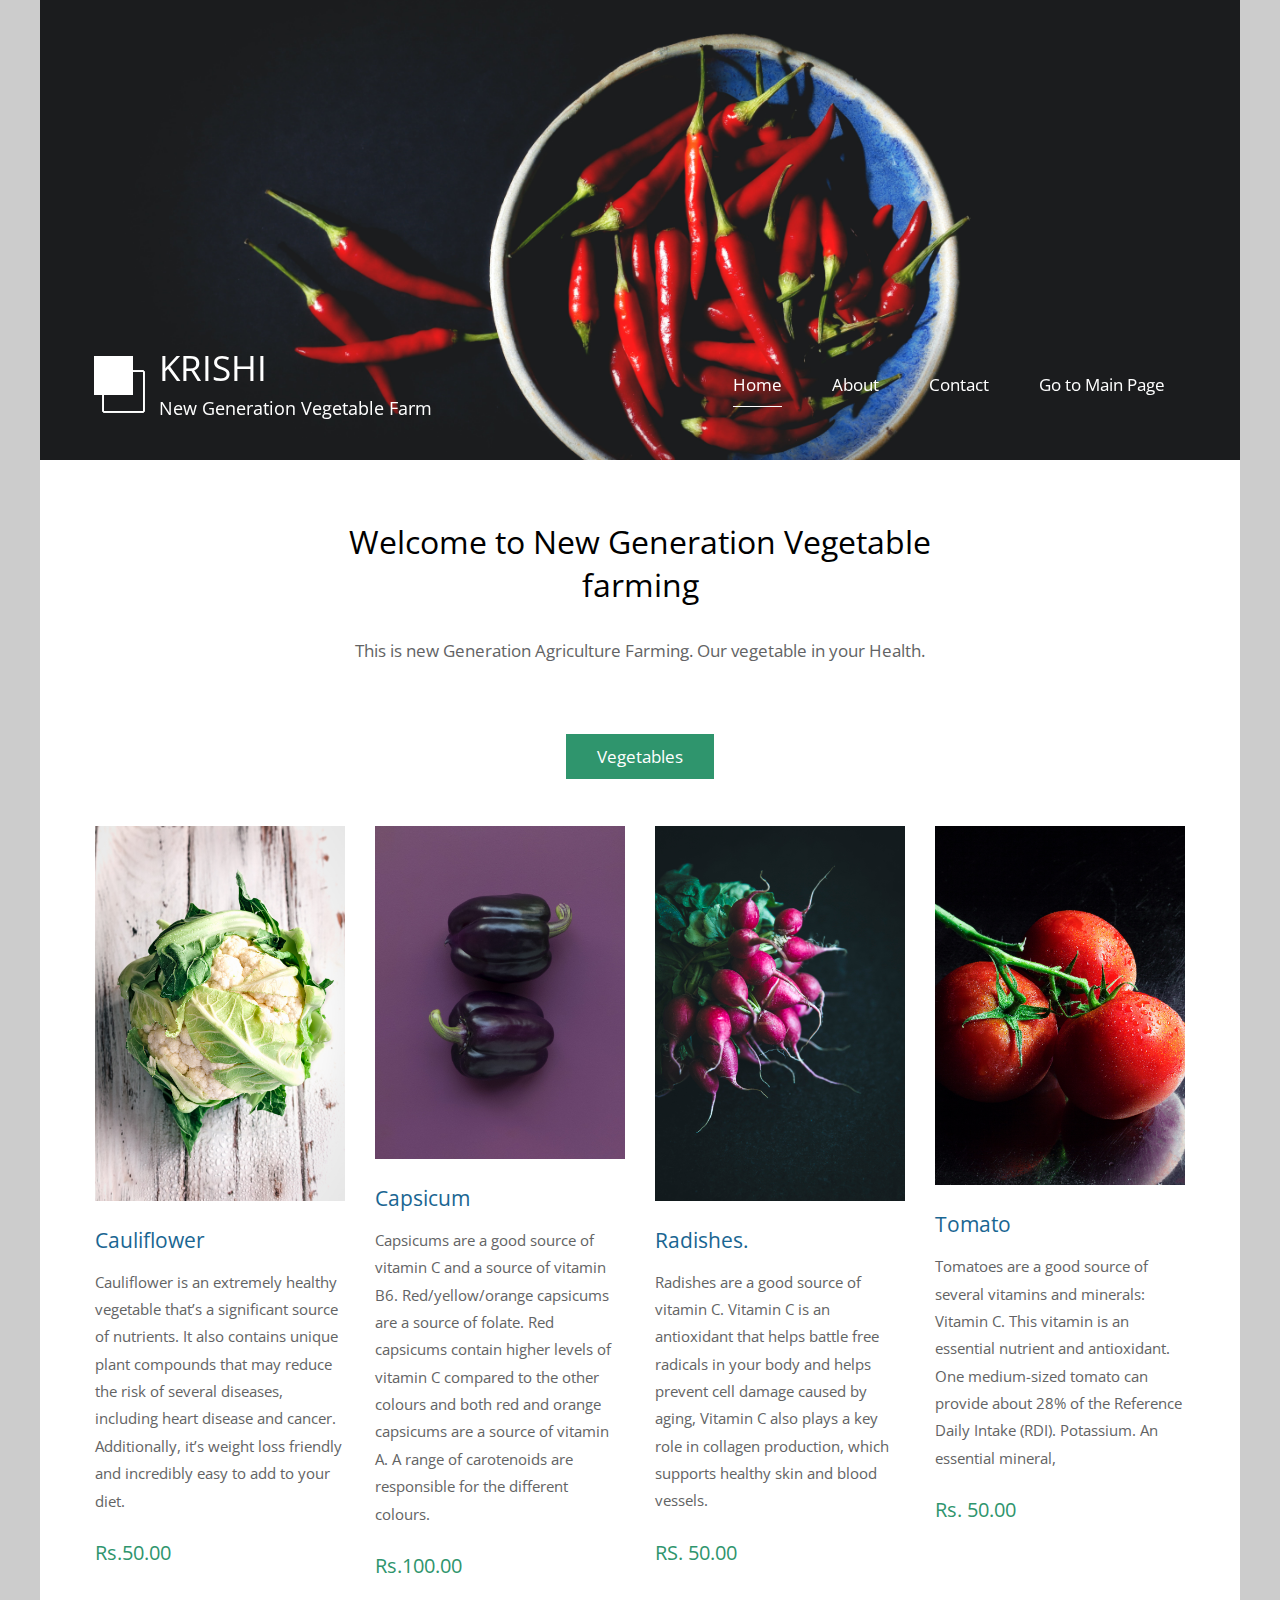
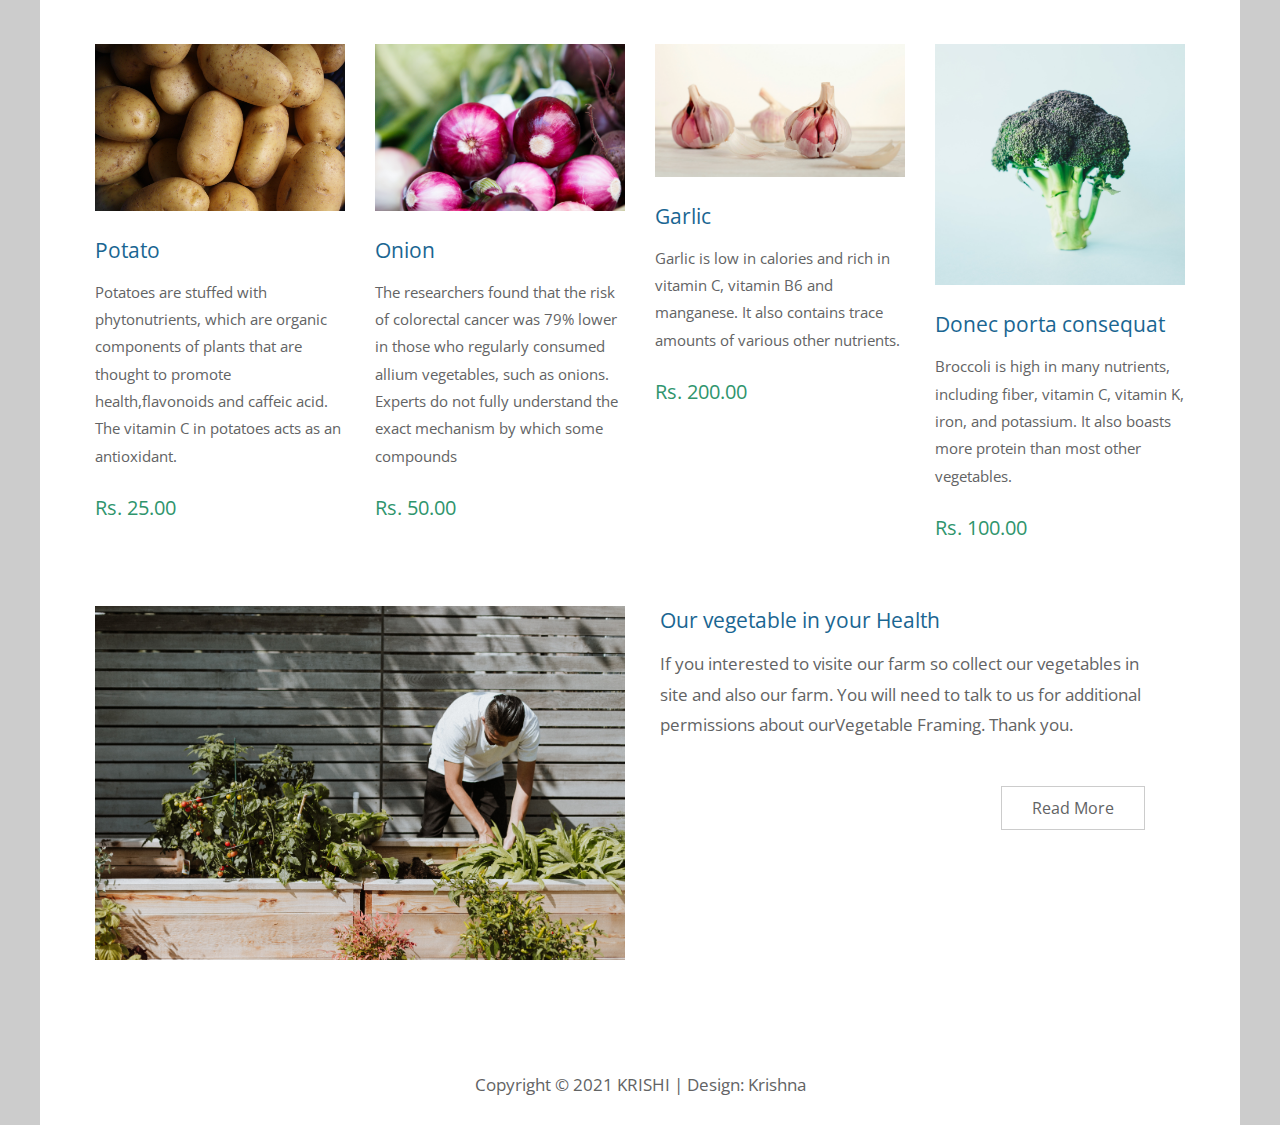
<file: allfolders/krishna_project/index.html>
<!DOCTYPE html>
<html>

<head>
	<meta charset="UTF-8" />
    <meta name="viewport" content="width=device-width, initial-scale=1.0" />
    <meta http-equiv="X-UA-Compatible" content="ie=edge" />
    <title>Simple House Template</title>
    <link href="https://fonts.googleapis.com/css?family=Open+Sans:400" rel="stylesheet" />    
	<link href="css/templatemo-style.css" rel="stylesheet" />
</head>
<!--

Simple House


-->
<body> 

	<div class="container">
	<!-- Top box -->
		<!-- Logo & Site Name -->
		<div class="placeholder">
			<div class="parallax-window" data-parallax="scroll" data-image-src="img/simple-house-01.jpg">
				<div class="tm-header">
					<div class="row tm-header-inner">
						<div class="col-md-6 col-12">
							<img src="img/simple-house-logo.png" alt="Logo" class="tm-site-logo" /> 
							<div class="tm-site-text-box">
								<h1 class="tm-site-title">KRISHI</h1>
								<h6 class="tm-site-description">New Generation Vegetable Farm</h6>	
							</div>
						</div>
						<nav class="col-md-6 col-12 tm-nav">
							<ul class="tm-nav-ul">
								<li class="tm-nav-li"><a href="index.html" class="tm-nav-link active">Home</a></li>
								<li class="tm-nav-li"><a href="about.html" class="tm-nav-link">About</a></li>
								<li class="tm-nav-li"><a href="contact.html" class="tm-nav-link">Contact</a></li>
								<li class="tm-nav-li"><a href="contact.html" class="tm-nav-link">Go to Main Page</a></li>
							</ul>
						</nav>	
					</div>
				</div>
			</div>
		</div>

		<main>
			<header class="row tm-welcome-section">
				<h2 class="col-12 text-center tm-section-title">Welcome to New Generation Vegetable farming</h2>
				<p class="col-12 text-center">This is new Generation Agriculture Farming. Our vegetable in your Health.</p>
			</header>
			
			<div class="tm-paging-links">
				<nav>
					<ul>
						<li class="tm-paging-item"><a href="#" class="tm-paging-link active"> Vegetables</a></li>

					</ul>
				</nav>
			</div>

			<!-- Gallery -->
			<div class="row tm-gallery">
				<!-- gallery page 1 -->
				<div id="tm-gallery-page-pizza" class="tm-gallery-page">
					<article class="col-lg-3 col-md-4 col-sm-6 col-12 tm-gallery-item">
						<figure>
							<img src="img/gallery/01.jpg" alt="Image" class="img-fluid tm-gallery-img" />
							<figcaption>
								<h4 class="tm-gallery-title">Cauliflower</h4>
								<p class="tm-gallery-description">Cauliflower is an extremely healthy vegetable that’s a significant source of nutrients.

									It also contains unique plant compounds that may reduce the risk of several diseases, including heart disease and cancer.
									
									Additionally, it’s weight loss friendly and incredibly easy to add to your diet.</p>
								<p class="tm-gallery-price">Rs.50.00</p>
							</figcaption>
						</figure>
					</article>
					<article class="col-lg-3 col-md-4 col-sm-6 col-12 tm-gallery-item">
						<figure>
							<img src="img/gallery/02.jpg" alt="Image" class="img-fluid tm-gallery-img" />
							<figcaption>
								<h4 class="tm-gallery-title">Capsicum</h4>
								<p class="tm-gallery-description">Capsicums are a good source of vitamin C and a source of vitamin B6. Red/yellow/orange capsicums are a source of folate. Red capsicums contain higher levels of vitamin C compared to the other colours and both red and orange capsicums are a source of vitamin A. A range of carotenoids are responsible for the different colours.</p>
								<p class="tm-gallery-price">Rs.100.00</p>
							</figcaption>
						</figure>
					</article>
					<article class="col-lg-3 col-md-4 col-sm-6 col-12 tm-gallery-item">
						<figure>
							<img src="img/gallery/03.jpg" alt="Image" class="img-fluid tm-gallery-img" />
							<figcaption>
								<h4 class="tm-gallery-title">Radishes.</h4>
								<p class="tm-gallery-description">Radishes are a good source of vitamin C. Vitamin C is an antioxidant that helps battle free radicals in your body and helps prevent cell damage caused by aging, Vitamin C also plays a key role in collagen production, which supports healthy skin and blood vessels.</p>
								<p class="tm-gallery-price">RS. 50.00</p>
							</figcaption>
						</figure>
					</article>
					<article class="col-lg-3 col-md-4 col-sm-6 col-12 tm-gallery-item">
						<figure>
							<img src="img/gallery/04.jpg" alt="Image" class="img-fluid tm-gallery-img" />
							<figcaption>
								<h4 class="tm-gallery-title">Tomato</h4>
								<p class="tm-gallery-description">Tomatoes are a good source of several vitamins and minerals:

									Vitamin C. This vitamin is an essential nutrient and antioxidant. One medium-sized tomato can provide about 28% of the Reference Daily Intake (RDI).
									Potassium. An essential mineral, </p>
								<p class="tm-gallery-price">Rs. 50.00</p>
							</figcaption>
						</figure>
					</article>
					<article class="col-lg-3 col-md-4 col-sm-6 col-12 tm-gallery-item">
						<figure>
							<img src="img/gallery/05.jpg" alt="Image" class="img-fluid tm-gallery-img" />
							<figcaption>
								<h4 class="tm-gallery-title">Potato</h4>
								<p class="tm-gallery-description">Potatoes are stuffed with phytonutrients, which are organic components of plants that are thought to promote health,flavonoids and caffeic acid. 

									The vitamin C in potatoes acts as an antioxidant. </p>
								<p class="tm-gallery-price">Rs. 25.00</p>
							</figcaption>
						</figure>
					</article>
					<article class="col-lg-3 col-md-4 col-sm-6 col-12 tm-gallery-item">
						<figure>
							<img src="img/gallery/06.jpg" alt="Image" class="img-fluid tm-gallery-img" />
							<figcaption>
								<h4 class="tm-gallery-title">Onion</h4>
								<p class="tm-gallery-description">The researchers found that the risk of colorectal cancer was 79% lower in those who regularly consumed allium vegetables, such as onions.

									Experts do not fully understand the exact mechanism by which some compounds</p>
								<p class="tm-gallery-price">Rs. 50.00</p>
							</figcaption>
						</figure>
					</article>
					<article class="col-lg-3 col-md-4 col-sm-6 col-12 tm-gallery-item">
						<figure>
							<img src="img/gallery/07.jpg" alt="Image" class="img-fluid tm-gallery-img" />
							<figcaption>
								<h4 class="tm-gallery-title">Garlic</h4>
								<p class="tm-gallery-description">Garlic is low in calories and rich in vitamin C, vitamin B6 and manganese. It also contains trace amounts of various other nutrients.</p>
								<p class="tm-gallery-price">Rs. 200.00</p>
							</figcaption>
						</figure>
					</article>
					<article class="col-lg-3 col-md-4 col-sm-6 col-12 tm-gallery-item">
						<figure>
							<img src="img/gallery/08.jpg" alt="Image" class="img-fluid tm-gallery-img" />
							<figcaption>
								<h4 class="tm-gallery-title">Donec porta consequat</h4>
								<p class="tm-gallery-description">Broccoli is high in many nutrients, including fiber, vitamin C, vitamin K, iron, and potassium. It also boasts more protein than most other vegetables. </p>
								<p class="tm-gallery-price">Rs. 100.00</p>
							</figcaption>
						</figure>
					</article>
				</div> <!-- gallery page 1 -->
				
				
			<div class="tm-section tm-container-inner">
				<div class="row">
					<div class="col-md-6">
						<figure class="tm-description-figure">
							<img src="img/img-01.jpg" alt="Image" class="img-fluid" />
						</figure>
					</div>
					<div class="col-md-6">
						<div class="tm-description-box"> 
							<h4 class="tm-gallery-title">Our vegetable in your Health</h4>
							<p class="tm-mb-45">If you interested to visite our farm so collect our vegetables in  site and also our farm. You will need to talk to us for additional permissions about ourVegetable Framing. Thank you.</p>
							<a href="about.html" class="tm-btn tm-btn-default tm-right">Read More</a>
						</div>
					</div>
				</div>
			</div>
		</main>

		<footer class="tm-footer text-center">
			<p>Copyright &copy; 2021 KRISHI 
            
            | Design: <a rel="nofollow" href=>Krishna</a></p>
		</footer>
	</div>
	<script src="js/jquery.min.js"></script>
	<script src="js/parallax.min.js"></script>
	<script>
		$(document).ready(function(){
			// Handle click on paging links
			$('.tm-paging-link').click(function(e){
				e.preventDefault();
				
				var page = $(this).text().toLowerCase();
				$('.tm-gallery-page').addClass('hidden');
				$('#tm-gallery-page-' + page).removeClass('hidden');
				$('.tm-paging-link').removeClass('active');
				$(this).addClass("active");
			});
		});
	</script>
</body>
</html>
</file>
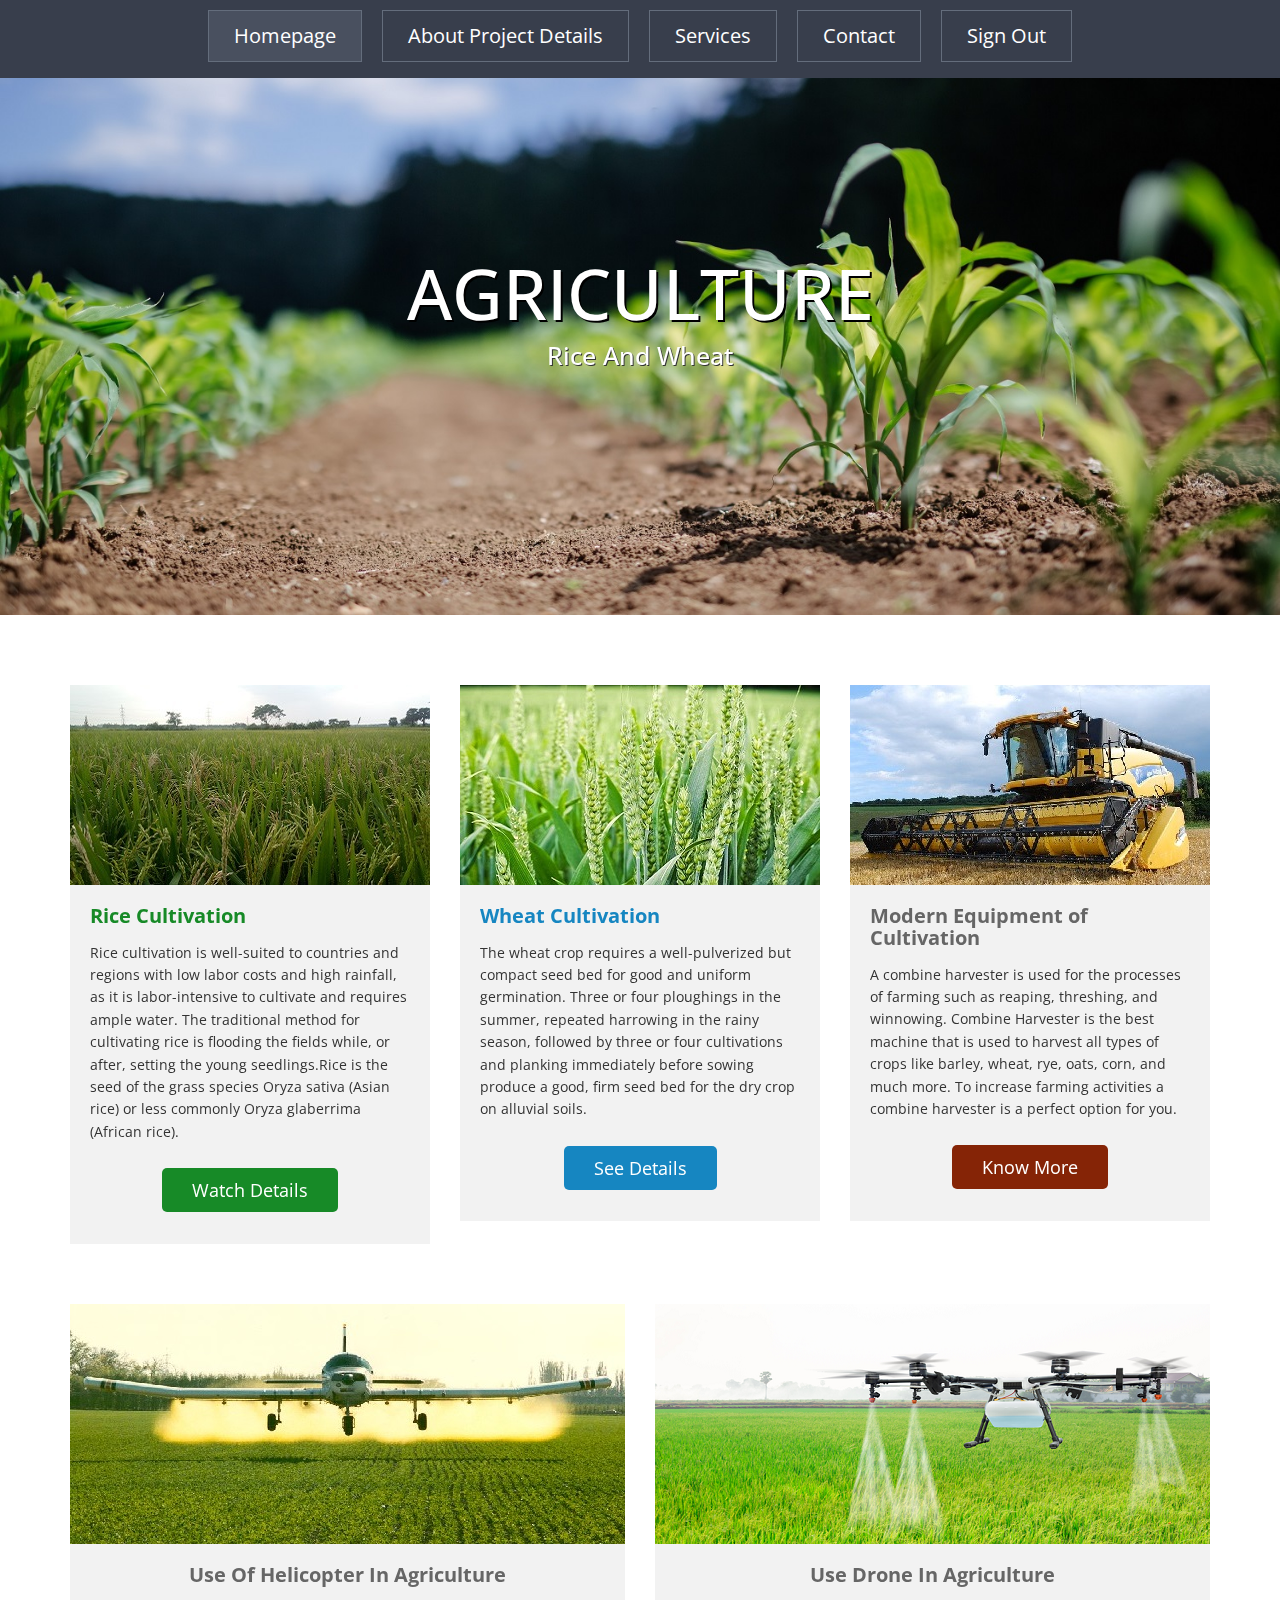
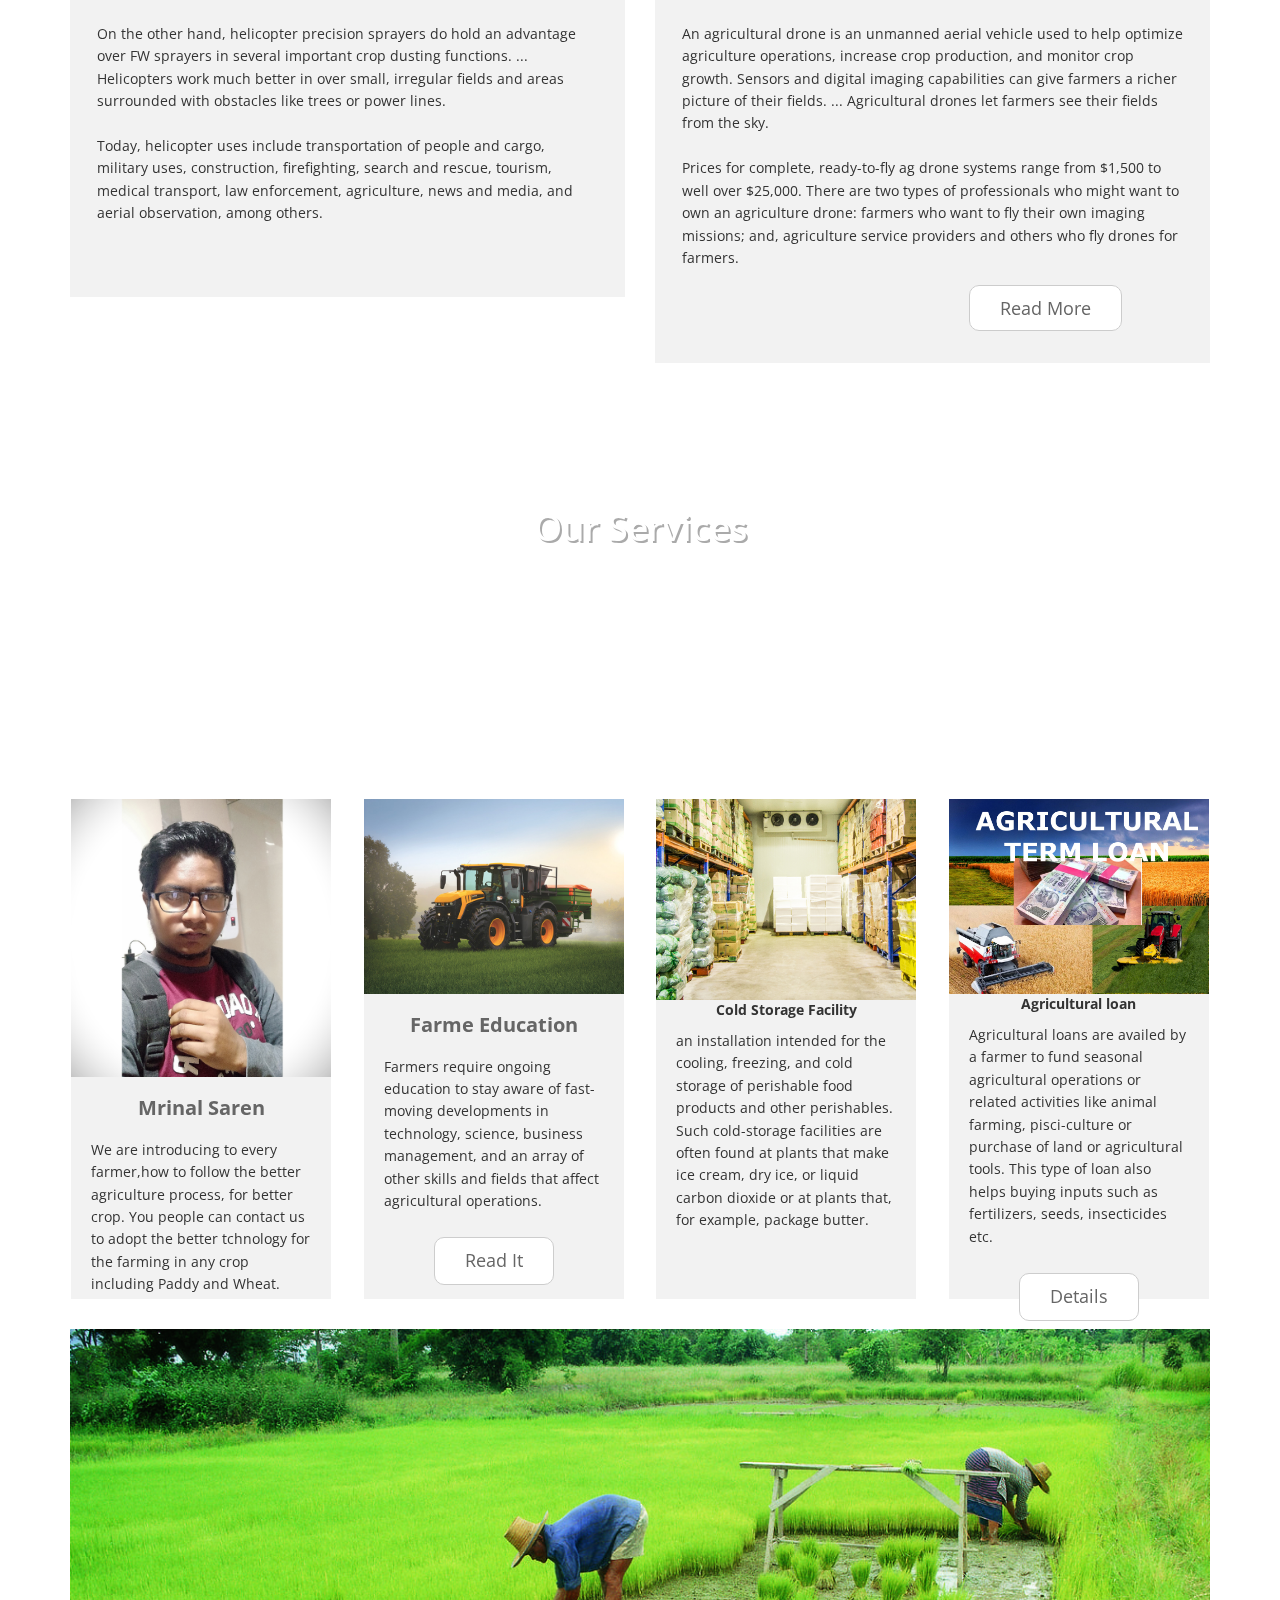
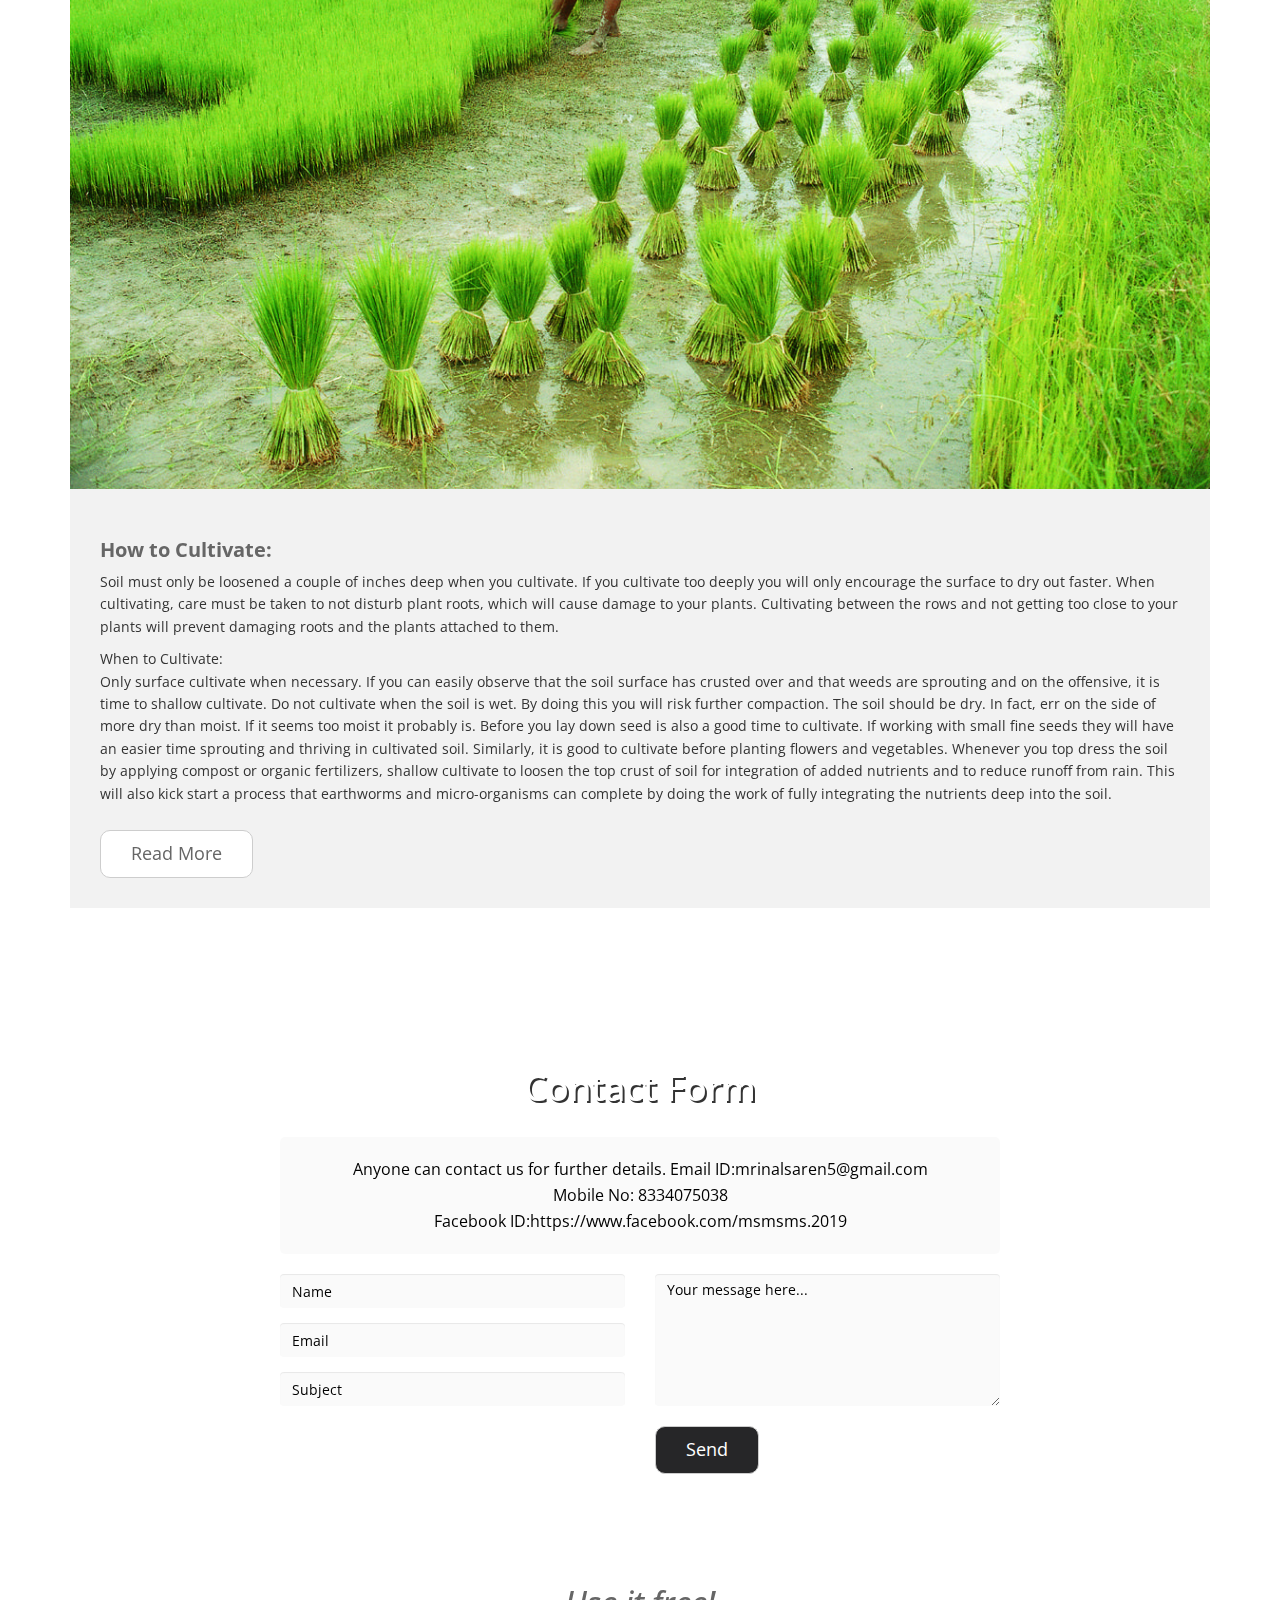
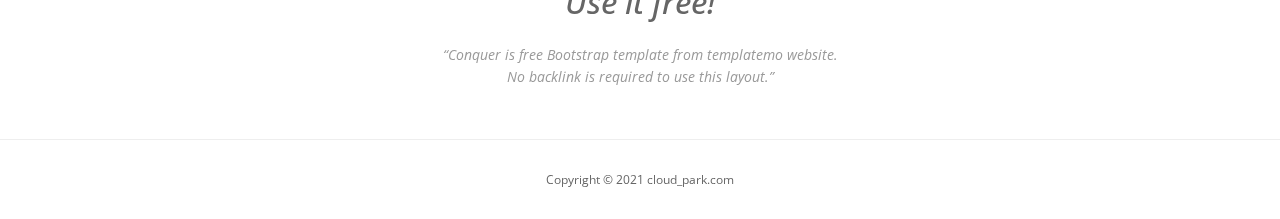
<file: allfolders/mrinal_project/index.html>
<!DOCTYPE html>
<html>
<head>
	<title>Conquer</title>
<!--
Conquer Template
http://www.templatemo.com/tm-476-conquer
-->
	<meta charset="utf-8">
	<meta name="viewport" content="width=device-width, initial-scale=1">
	<meta http-equiv="X-UA-Compatible" content="IE=edge">
	<link href='https://fonts.googleapis.com/css?family=Open+Sans:300,400,600,700' rel='stylesheet' type='text/css'>
	<link rel="stylesheet" href="css/bootstrap.min.css">
	<link rel="stylesheet" href="css/style.css">
</head>
<body>
	<nav class="navbar navbar-inverse navbar-fixed-top">
		<div class="container">
			<div class="navbar-header">
				<button type="button" class="navbar-toggle">
					<span class="icon-bar"></span>
					<span class="icon-bar"></span>
					<span class="icon-bar"></span>                        
				</button>
			</div>   
			<div class="single-page-nav sticky-wrapper" id="tmNavbar">
				<ul class="nav navbar-nav">
					<li><a href="#section1">Homepage</a></li>
					<li><a href="#section2">About Project Details</a></li>
					<li><a href="#section3">Services</a></li>
					<li><a href="#section4">Contact</a></li>
					<li><a href="signup.html" class="external" title="+templatemo page" target="_blank">Sign Out</a></li>
				</ul>
			</div>   
		</div>
	</nav>    

	<div id="section1">
		<header id="header-area" class="intro-section">
			<div class="container">
				<div class="row">
					<div class="col-sm-12 text-center">
						<div class="header-content">
							<h1>AGRICULTURE</h1>
							<h4>Rice And Wheat</h4>
						</div>
					</div>
				</div>
			</div>
		</header>
	</div>
	<div id="section2">
		<!-- Start Feature Area -->
		<section id="feature-area" class="about-section">
			<div class="container">
				<div class="row text-center inner">
					<div class="col-sm-4">
						<div class="feature-content">
							<img src="img/33.jpg" alt="Image">
							<h2 class="feature-content-title green-text">Rice Cultivation</h2>
							<p class="feature-content-description">Rice cultivation is well-suited to countries and regions with low labor costs and high rainfall, as it is labor-intensive to cultivate and requires ample water. The traditional method for cultivating rice is flooding the fields while, or after, setting the young seedlings.Rice is the seed of the grass species Oryza sativa (Asian rice) or less commonly Oryza glaberrima (African rice).
							</p>
							<a href="#" class="feature-content-link green-btn">Watch Details</a>
						</div>
					</div>
					<div class="col-sm-4">
						<div class="feature-content">
							<img src="img/40.jpg" alt="Image">
							<h2 class="feature-content-title blue-text">Wheat Cultivation</h2>
							<p class="feature-content-description">The wheat crop requires a well-pulverized but compact seed bed for good and uniform germination. Three or four ploughings in the summer, repeated harrowing in the rainy season, followed by three or four cultivations and planking immediately before sowing produce a good, firm seed bed for the dry crop on alluvial soils.</p>                    
							<a href="#" class="feature-content-link blue-btn">See Details</a>
						</div>
					</div>
					<div class="col-sm-4">
						<div class="feature-content">
							<img src="img/60.jpg" alt="Image">
							<h2 class="feature-content-title red-text">Modern Equipment of Cultivation</h2>
							<p class="feature-content-description">A combine harvester is used for the processes of farming such as reaping, threshing, and winnowing. Combine Harvester is the best machine that is used to harvest all types of crops like barley, wheat, rye, oats, corn, and much more. To increase farming activities a combine harvester is a perfect option for you.
							</p>
							<a href="#" class="feature-content-link red-btn">Know More</a>
						</div>
					</div>
				</div>
			</div>
		</section>
		<!-- End Feature Area -->

		<!-- Start Blog Area -->
		<section id="blog-area">
			<div class="container">
				<div class="row text-center inner">
					<div class="col-sm-6">
						<div class="blog-content">
							<img src="img/db.jpg" alt="Image">
							<h2>Use of helicopter in Agriculture</h2>
							<p>On the other hand, helicopter precision sprayers do hold an advantage over FW sprayers in several important crop dusting functions. ... Helicopters work much better in over small, irregular fields and areas surrounded with obstacles like trees or power lines.<br><br>
								Today, helicopter uses include transportation of people and cargo, military uses, construction, firefighting, search and rescue, tourism, medical transport, law enforcement, agriculture, news and media, and aerial observation, among others.</p>
								<br>

							</div>
						</div>
						<div class="col-sm-6">
							<div class="blog-content">
								<img src="img/dron.png" alt="Image">
								<h2>Use drone in agriculture</h2>
								<p>An agricultural drone is an unmanned aerial vehicle used to help optimize agriculture operations, increase crop production, and monitor crop growth. Sensors and digital imaging capabilities can give farmers a richer picture of their fields. ... Agricultural drones let farmers see their fields from the sky.<br><br>
								Prices for complete, ready-to-fly ag drone systems range from $1,500 to well over $25,000. There are two types of professionals who might want to own an agriculture drone: farmers who want to fly their own imaging missions; and, agriculture service providers and others who fly drones for farmers.</p>
									<span><a href="#">read more</a></span><br>
									<p id="blofr"></p>
								</div>
							</div>
						</div>
					</div>
				</section>
				<!-- End Blog Area -->
			</div>
			<div id="section3">
				<!-- Start Services Area -->
				<section id="services-area" class="services-section">
					<div class="container">
						<div class="row">
							<div class="col-sm-12 text-center inner our-service">
								<div class="service">
									<h1>Our Services</h1>
									<p>Our website facility is trying to provide some agricultural advance technology imformation.<br>
										If anybody wont our help service, you people can contact us take our service,<br>
										Thank you for your precious time to notice us.</p>
									</div>
								</div>
							</div>
						</div>
					</section>
					<!-- End Services Area -->

					<!-- Start Testimornial Area -->
					<section id="testimornial-area">
						<div class="container">
							<div class="row text-center">
								<div class="col-lg-3 col-md-3 col-sm-6 col-xs-6 col-xxs-12">
									<div class="testimonial-content">
										<img src="img/4-1.jpg" alt="Image">
										<h2>Mrinal Saren</h2>
										<p>We are introducing to every farmer,how to follow the better agriculture process, for better crop. You people can contact us to adopt the better tchnology for the farming in any crop including Paddy and Wheat.</p>
										<br>
									</div>
								</div>
								<div class="col-lg-3 col-md-3 col-sm-6 col-xs-6 col-xxs-12">
									<div class="testimonial-content">
										<img src="img/4-2.jpg" alt="Image">
										<h2>Farme Education</h2>
										<p>Farmers require ongoing education to stay aware of fast-moving developments in technology, science, business management, and an array of other skills and fields that affect agricultural operations.</p>
										<a href="#" class="content-link">read it</a>
										<br>
										<p id="redd"></p>
									</div>
								</div>
								<div class="col-lg-3 col-md-3 col-sm-6 col-xs-6 col-xxs-12">
									<div class="testimonial-content">
										<img src="img/4-3.jpg" alt="Image">
										<b>Cold Storage Facility</b><br>
										<p>an installation intended for the cooling, freezing, and cold storage of perishable food products and other perishables. Such cold-storage facilities are often found at plants that make ice cream, dry ice, or liquid carbon dioxide or at plants that, for example, package butter.</p>
										<br>
									</div>
								</div>
								<div class="col-lg-3 col-md-3 col-sm-6 col-xs-6 col-xxs-12">
									<div class="testimonial-content">
										<img src="img/4-4.jpg" alt="Image">
										<!-- <h2>Column Four</h2>-->
										<b>Agricultural loan</b><br>
										<p>Agricultural loans are availed by a farmer to fund seasonal agricultural operations or related activities like animal farming, pisci-culture or purchase of land or agricultural tools. This type of loan also helps buying inputs such as fertilizers, seeds, insecticides etc.</p>
										<a href="#" class="content-link">details</a>
										<br>
										<p id="dets"></p>
									</div>
								</div>
							</div>
							<div class="row">
								<div class="col-lg-12">
									<div class="tm-box">
										<img src="img/20.jpg" alt="Image" class="img-responsive">
										<div class="tm-box-description">
											<h2>How to Cultivate:</h2>
											<p class="tm-box-p">Soil must only be loosened a couple of inches deep when you cultivate. If you cultivate too deeply you will only encourage the surface to dry out faster.

When cultivating, care must be taken to not disturb plant roots, which will cause damage to your plants. Cultivating between the rows and not getting too close to your plants will prevent damaging roots and the plants attached to them.</p>
											<p class="tm-box-p">When to Cultivate:
												<br>
												Only surface cultivate when necessary. If you can easily observe that the soil surface has crusted over and that weeds are sprouting and on the offensive, it is time to shallow cultivate.

Do not cultivate when the soil is wet. By doing this you will risk further compaction. The soil should be dry.  In fact, err on the side of more dry than moist.  If it seems too moist it probably is.

Before you lay down seed is also a good time to cultivate. If working with small fine seeds they will have an easier time sprouting and thriving in cultivated soil.

Similarly, it is good to cultivate before planting flowers and vegetables.

Whenever you top dress the soil by applying compost or organic fertilizers, shallow cultivate to loosen the top crust of soil for integration of added nutrients and to reduce runoff from rain. This will also kick start a process that earthworms and micro-organisms can complete by doing the work of fully integrating the nutrients deep into the soil.</p>
											<a href="#" class="content-link">Read More</a>    
										</div>                        
									</div>                    
								</div>
							</div>
						</div>
					</section>
					<!-- End Testimornial Area -->
				</div>
				<div id="section4">
					<!-- Start Contact Area -->
					<section id="contact-area" class="contact-section">
						<div class="container">
							<div class="row">
								<div class="col-sm-12 text-center inner">
									<div class="contact-content">
										<h1>contact form</h1>
										<div class="row">                            
											<div class="col-sm-12">
												<p>Anyone can contact us for further details.
													Email ID:mrinalsaren5@gmail.com<br>
													Mobile No: 8334075038<br>
													Facebook ID:https://www.facebook.com/msmsms.2019</p>
												</div>                            
											</div>

										</div>
									</div>
								</div>
								<div class="row">
									<div class="col-lg-12">
										<form action="#" method="post" class="contact-form">
											<div class="col-sm-6 contact-form-left">
												<div class="form-group">
													<input name="name" type="text" class="form-control" id="name" placeholder="Name">
												  	<input type="email" name="email" class="form-control" id="mail" placeholder="Email">
													<input name="subject" type="text" class="form-control" id="subject" placeholder="Subject">
												</div>
											</div>
											<div class="col-sm-6 contact-form-right">
												<div class="form-group">
													<textarea name="message" rows="6" class="form-control" id="comment" placeholder="Your message here..."></textarea>
													<button type="submit" class="btn btn-default">Send</button>
												</div>
											</div>                        
										</form>    
									</div>                
								</div>
							</div>
						</section>
						<!-- End Contact Area -->
					</div>

					<!-- Start Footer Area -->
					<footer id="footer-area">
						<div class="container">
							<div class="row text-center">
								<div class="col-sm-12">
									<div class="footer-content">
										<h1>Use it free!</h1>
										<p>“Conquer is free Bootstrap template from templatemo website. 
											<br>No backlink is required to use this layout.”</p>
										</div>                
									</div>
								</div>
							</div>
							<hr>
							<div class="container">
								<div class="row">
									<div class="col-sm-12 text-center">             
										<p class="copy">Copyright © 2021 cloud_park.com</p>
									</div>
								</div>
							</div>
						</footer>
						<!-- End Footer Area -->

						<script src="js/jquery-1.11.2.min.js"></script>
						<script src="js/jquery.scrollUp.min.js"></script> <!-- https://github.com/markgoodyear/scrollup -->
						<script src="js/jquery.singlePageNav.min.js"></script> <!-- https://github.com/ChrisWojcik/single-page-nav -->
						<script src="js/parallax.js-1.3.1/parallax.js"></script> <!-- http://pixelcog.github.io/parallax.js/ -->
						<script>

    // HTML document is loaded. DOM is ready.
    $(function() {  

    // Parallax
        $('.intro-section').parallax({
        	imageSrc: 'img/bg-1.jpg',
        	speed: 0.2
        });
        $('.services-section').parallax({
        	imageSrc: 'img/bg-2.jpg',
        	speed: 0.2
    	});
        $('.contact-section').parallax({
        	imageSrc: 'img/bg-3.jpg',
        	speed: 0.2
        });    

        // jQuery Scroll Up / Back To Top Image
        $.scrollUp({
                scrollName: 'scrollUp',      // Element ID
		        scrollDistance: 300,         // Distance from top/bottom before showing element (px)
		        scrollFrom: 'top',           // 'top' or 'bottom'
		        scrollSpeed: 1000,            // Speed back to top (ms)
		        easingType: 'linear',        // Scroll to top easing (see http://easings.net/)
		        animation: 'fade',           // Fade, slide, none
		        animationSpeed: 300,         // Animation speed (ms)		        
		        scrollText: '', // Text for element, can contain HTML		        
		        scrollImg: true            // Set true to use image		        
            });

        // ScrollUp Placement
        $( window ).on( 'scroll', function() {

            // If the height of the document less the height of the document is the same as the
            // distance the window has scrolled from the top...
            if ( $( document ).height() - $( window ).height() === $( window ).scrollTop() ) {

                // Adjust the scrollUp image so that it's a few pixels above the footer
                $('#scrollUp').css( 'bottom', '80px' );

            } else {      
                // Otherwise, leave set it to its default value.
                $('#scrollUp').css( 'bottom', '30px' );        
            }
        });

        $('.single-page-nav').singlePageNav({
        	offset: $('.single-page-nav').outerHeight(),
        	speed: 1500,
        	filter: ':not(.external)',
        	updateHash: true
        });

        $('.navbar-toggle').click(function(){
        	$('.single-page-nav').toggleClass('show');
        });

        $('.single-page-nav a').click(function(){
        	$('.single-page-nav').removeClass('show');
        });
        
    });
</script>
</body>
</html>
</file>
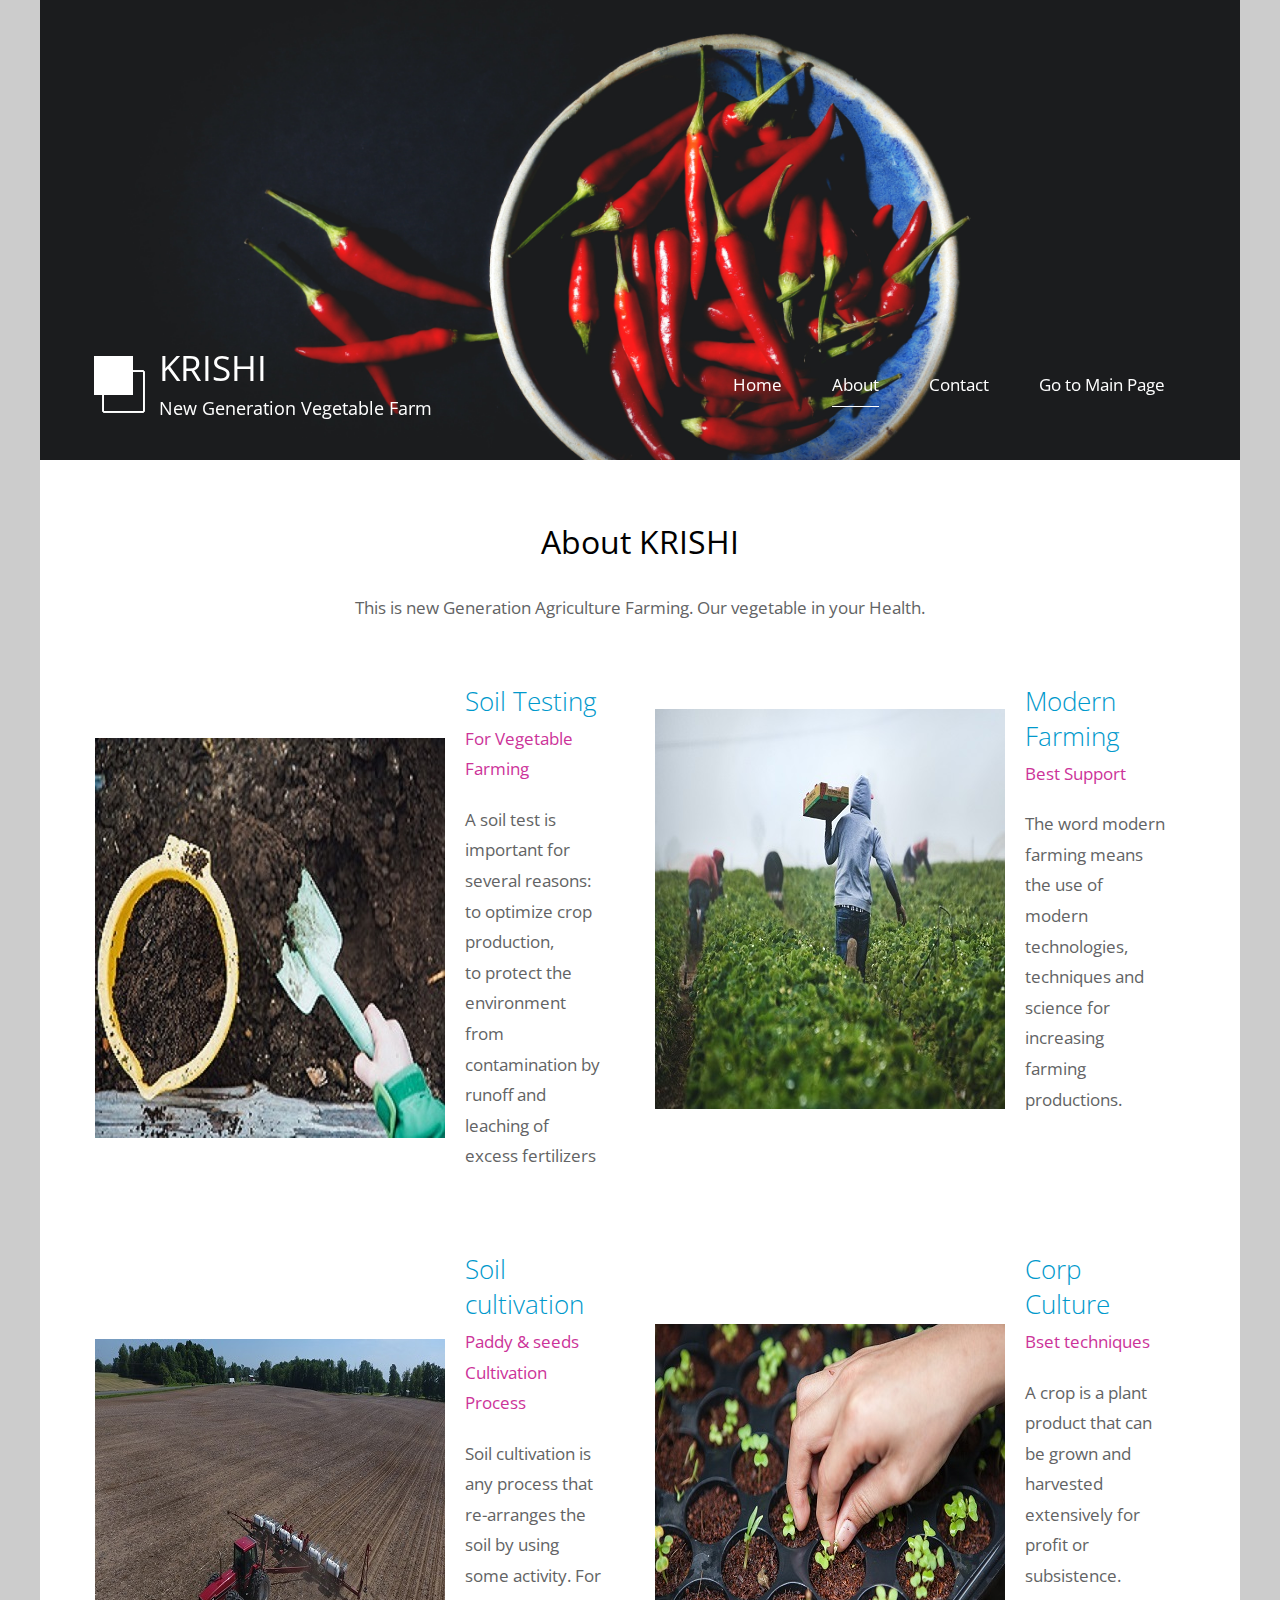
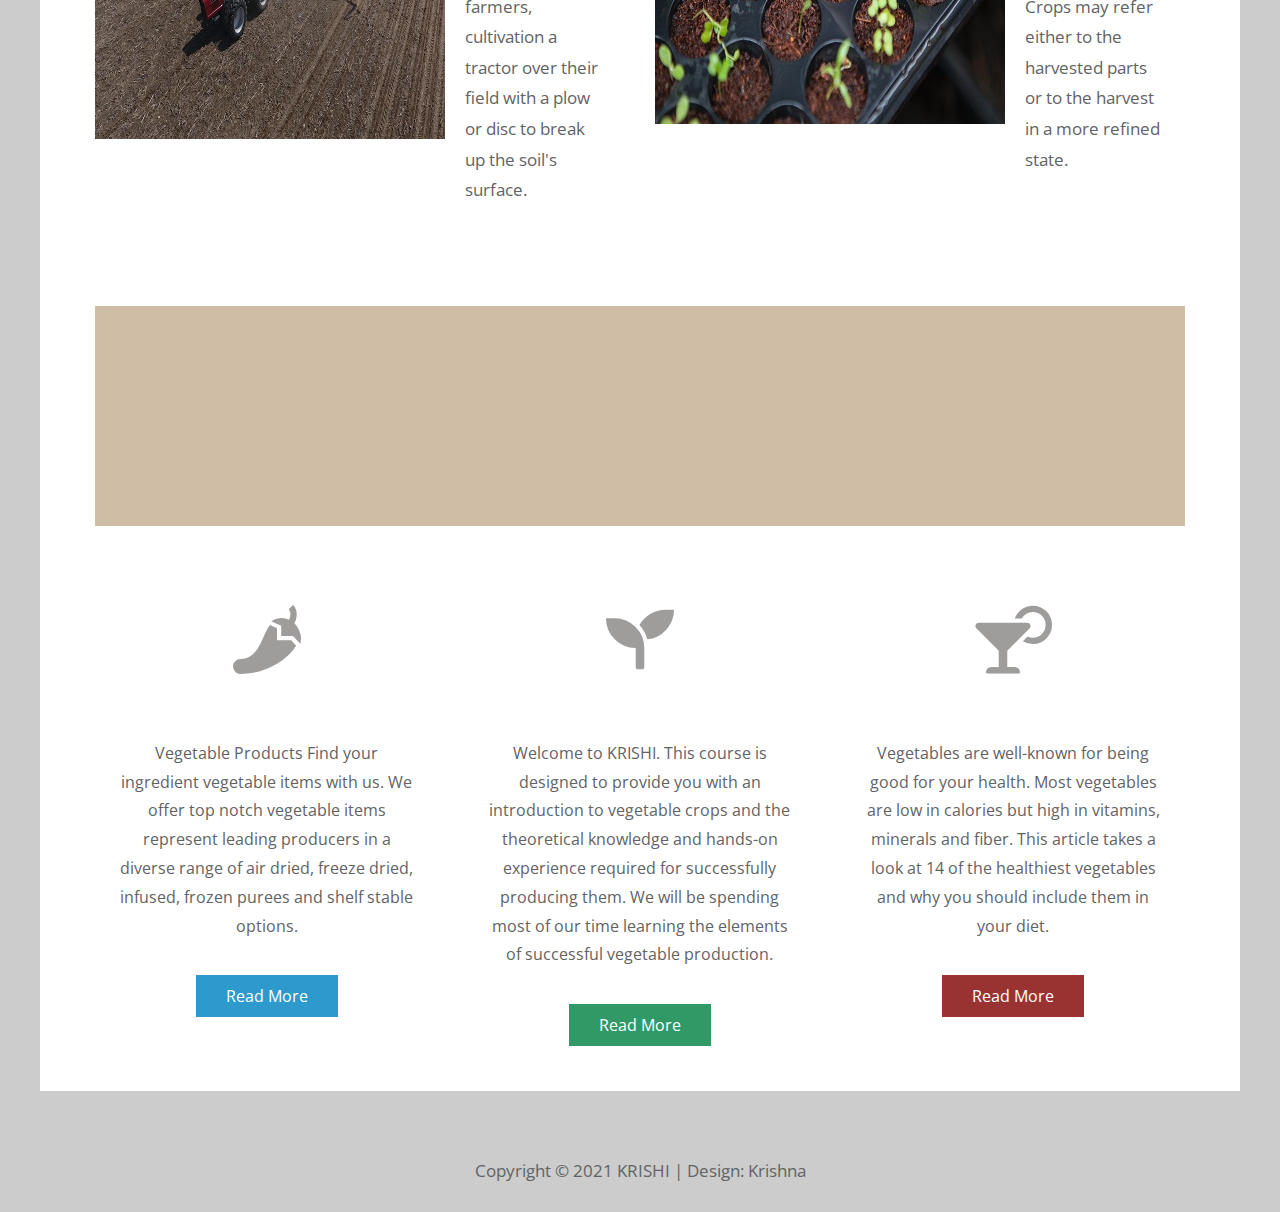
<file: allfolders/krishna_project/about.html>
<!DOCTYPE html>
<html>

<head>
	<meta charset="UTF-8" />
    <meta name="viewport" content="width=device-width, initial-scale=1.0" />
    <meta http-equiv="X-UA-Compatible" content="ie=edge" />
    <title>KRISHI - About Page</title>
    <link href="https://fonts.googleapis.com/css?family=Open+Sans:300,400" rel="stylesheet" />
    <link href="css/all.min.css" rel="stylesheet" />
	<link href="css/templatemo-style.css" rel="stylesheet" />
</head>
<!--

Simple House



-->
<body> 

	<div class="container">
	<!-- Top box -->
		<!-- Logo & Site Name -->
		<div class="placeholder">
			<div class="parallax-window" data-parallax="scroll" data-image-src="img/simple-house-01.jpg">
				<div class="tm-header">
					<div class="row tm-header-inner">
						<div class="col-md-6 col-12">
							<img src="img/simple-house-logo.png" alt="Logo" class="tm-site-logo" /> 
							<div class="tm-site-text-box">
								<h1 class="tm-site-title">KRISHI</h1>
								<h6 class="tm-site-description">New Generation Vegetable Farm</h6>	
							</div>
						</div>
						<nav class="col-md-6 col-12 tm-nav">
							<ul class="tm-nav-ul">
								<li class="tm-nav-li"><a href="index.html" class="tm-nav-link">Home</a></li>
								<li class="tm-nav-li"><a href="about.html" class="tm-nav-link active">About</a></li>
								<li class="tm-nav-li"><a href="contact.html" class="tm-nav-link">Contact</a></li>
								<li class="tm-nav-li"><a href="contact.html" class="tm-nav-link">Go to Main Page</a></li>
							</ul>
						</nav>	
					</div>
				</div>
			</div>
		</div>

		<main>
			<header class="row tm-welcome-section">
				<h2 class="col-12 text-center tm-section-title">About KRISHI</h2>
				<p class="col-12 text-center">This is new Generation Agriculture Farming. Our vegetable in your Health.</p>
			</header>

			<div class="tm-container-inner tm-persons">
				<div class="row">
					<article class="col-lg-6">
						<figure class="tm-person">
							<img src="img/about-000.jpg" alt="Image" class="img-fluid tm-person-img" />
							<figcaption class="tm-person-description">
								<h4 class="tm-person-name">Soil Testing</h4>
								<p class="tm-person-title">For Vegetable Farming</p>
								<p class="tm-person-about">A soil test is important for several reasons: to optimize crop production,<br> to protect the environment from contamination by runoff and leaching of excess fertilizers  </p>
								
							</figcaption>
						</figure>
					</article>
					<article class="col-lg-6">
						<figure class="tm-person">
							<img src="img/about-001.jpg" alt="Image" class="img-fluid tm-person-img" />
							<figcaption class="tm-person-description">
								<h4 class="tm-person-name">Modern Farming</h4>
								<p class="tm-person-title">Best Support</p>
								<p class="tm-person-about">The word modern farming means the use of modern technologies, techniques and science for increasing farming productions. </p>
								
							</figcaption>
						</figure>
					</article>
					<article class="col-lg-6">
						<figure class="tm-person">
							<img src="img/about-002.jpg" alt="Image" class="img-fluid tm-person-img" />
							<figcaption class="tm-person-description">
								<h4 class="tm-person-name">Soil cultivation</h4>
								<p class="tm-person-title">Paddy & seeds Cultivation Process</p>
								<p class="tm-person-about">Soil cultivation is any process that re-arranges the soil by using some activity. 
									For farmers, cultivation a tractor over their field with a plow or disc to break up the soil's surface.  
									</p>
								
							</figcaption>
						</figure>
					</article>
					<article class="col-lg-6">
						<figure class="tm-person">
							<img src="img/about-003.jpg" alt="Image" class="img-fluid tm-person-img" />
							<figcaption class="tm-person-description">
								<h4 class="tm-person-name">Corp Culture</h4>
								<p class="tm-person-title">Bset techniques</p>
								<p class="tm-person-about">A crop is a plant product that can be grown and harvested extensively for profit or subsistence.
									 Crops may refer either to the harvested parts or to the harvest in a more refined state.</p>
								
							</figcaption>
						</figure>
					</article>
				</div>
			</div>
			<div class="tm-container-inner tm-featured-image">
				<div class="row">
					<div class="col-12">
						<div class="placeholder-2">
							<div class="parallax-window-2" data-parallax="scroll" data-image-src="img/about-05.jpg"></div>		
						</div>
					</div>
				</div>
			</div>
			<div class="tm-container-inner tm-features">
				<div class="row">
					<div class="col-lg-4">
						<div class="tm-feature">
							<i class="fas fa-4x fa-pepper-hot tm-feature-icon"></i>
							<p class="tm-feature-description">Vegetable Products 
								Find your ingredient vegetable items with us. We offer top notch vegetable items represent leading producers in a diverse range of air dried, freeze dried, infused, frozen purees and shelf stable options.</p>
							<a href="index.html" class="tm-btn tm-btn-primary">Read More</a>
						</div>
					</div>
					<div class="col-lg-4">
						<div class="tm-feature">
							<i class="fas fa-4x fa-seedling tm-feature-icon"></i>
							<p class="tm-feature-description">Welcome to KRISHI. This course is designed to provide you with an introduction to vegetable crops and the theoretical knowledge and hands-on experience required for successfully producing them. We will be spending most of our time learning the elements of successful vegetable production. </p>
							<a href="index.html" class="tm-btn tm-btn-success">Read More</a>
						</div>
					</div>
					<div class="col-lg-4">
						<div class="tm-feature">
							<i class="fas fa-4x fa-cocktail tm-feature-icon"></i>
							<p class="tm-feature-description">Vegetables are well-known for being good for your health. Most vegetables are low in calories but high in vitamins, minerals and fiber. This article takes a look at 14 of the healthiest vegetables and why you should include them in your diet.</p>
							<a href="index.html" class="tm-btn tm-btn-danger">Read More</a>
						</div>
					</div>
				</div>
			</div>
			
						</div>	
					</div>
				</div>
			</div>
		</main>

		<footer class="tm-footer text-center">
			<p>Copyright &copy; 2021 KRISHI 
            
            | Design: <a rel="nofollow" href="https://templatemo.com">Krishna</a></p>
		</footer>
	</div>
	<script src="js/jquery.min.js"></script>
	<script src="js/parallax.min.js"></script>
</body>
</html>
</file>
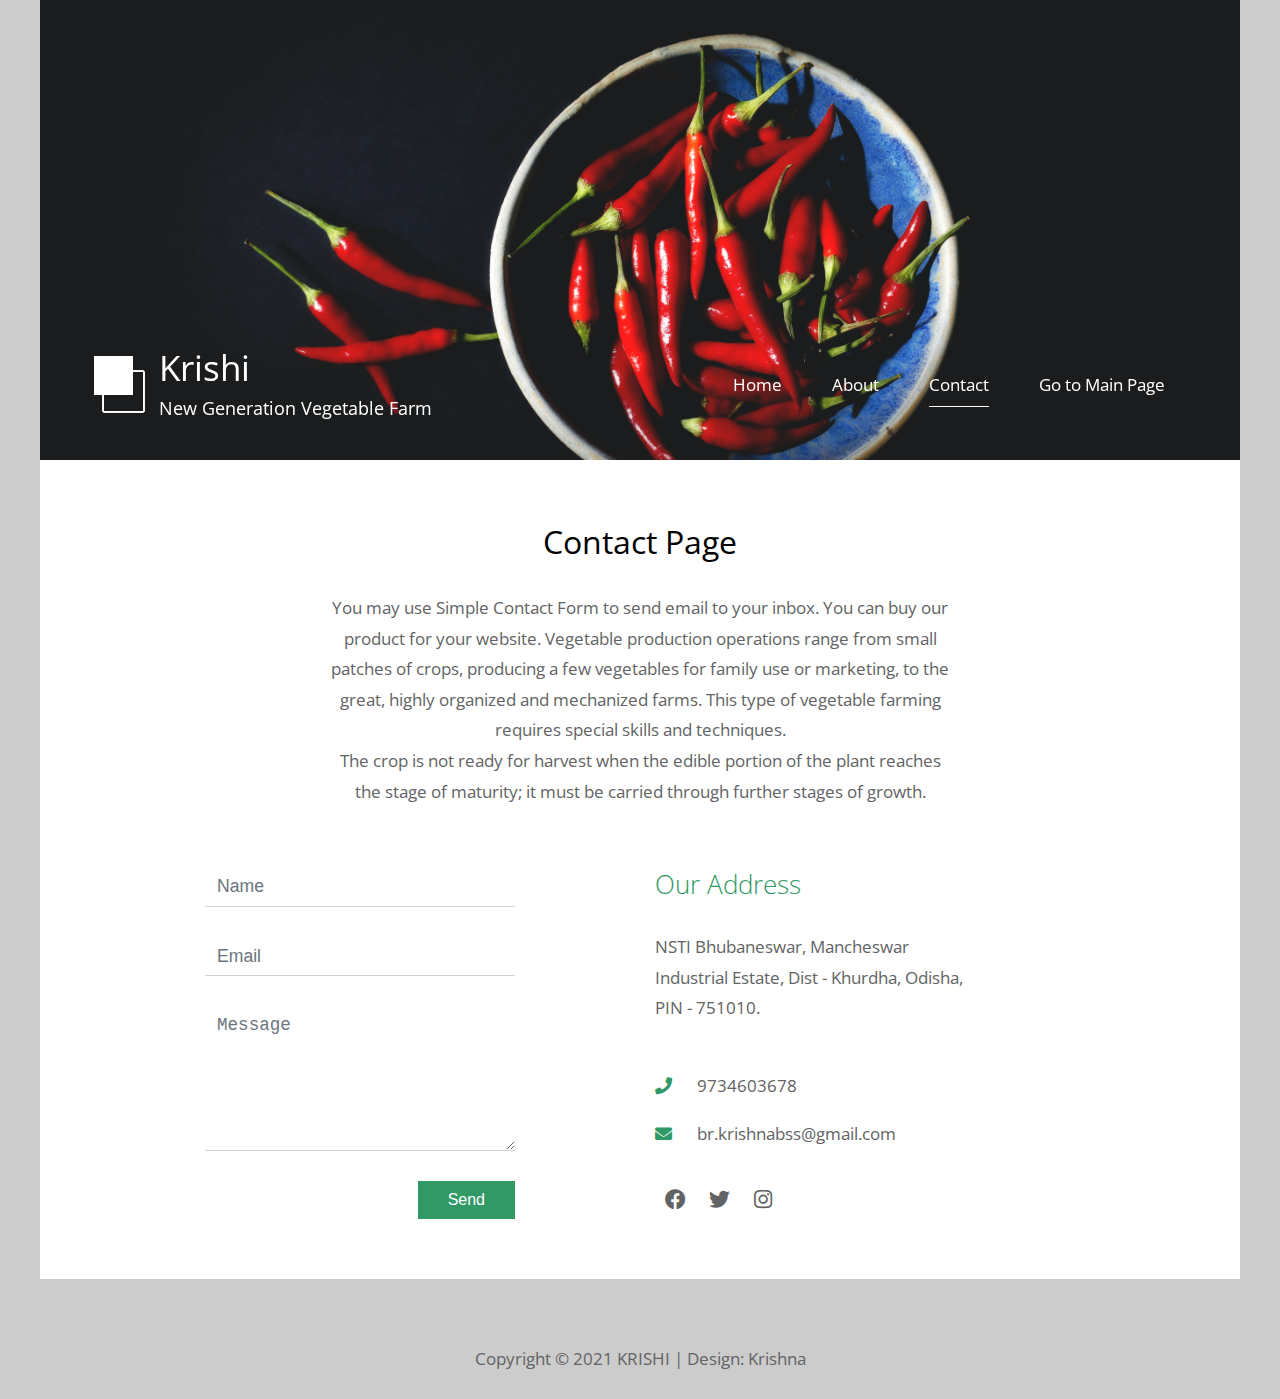
<file: allfolders/krishna_project/contact.html>
<!DOCTYPE html>
<html>

<head>
	<meta charset="UTF-8" />
    <meta name="viewport" content="width=device-width, initial-scale=1.0" />
    <meta http-equiv="X-UA-Compatible" content="ie=edge" />
    <title>Contact</title>
    <link href="https://fonts.googleapis.com/css?family=Open+Sans:300,400" rel="stylesheet" />
    <link href="css/all.min.css" rel="stylesheet" />
	<link href="css/templatemo-style.css" rel="stylesheet" />
</head>
<!--

Simple House



-->
<body> 

	<div class="container">
	<!-- Top box -->
		<!-- Logo & Site Name -->
		<div class="placeholder">
			<div class="parallax-window" data-parallax="scroll" data-image-src="img/simple-house-01.jpg">
				<div class="tm-header">
					<div class="row tm-header-inner">
						<div class="col-md-6 col-12">
							<img src="img/simple-house-logo.png" alt="Logo" class="tm-site-logo" /> 
							<div class="tm-site-text-box">
								<h1 class="tm-site-title">Krishi</h1>
								<h6 class="tm-site-description">New Generation Vegetable Farm</h6>	
							</div>
						</div>
						<nav class="col-md-6 col-12 tm-nav">
							<ul class="tm-nav-ul">
								<li class="tm-nav-li"><a href="index.html" class="tm-nav-link">Home</a></li>
								<li class="tm-nav-li"><a href="about.html" class="tm-nav-link">About</a></li>
								<li class="tm-nav-li"><a href="contact.html" class="tm-nav-link active">Contact</a></li>
								<li class="tm-nav-li"><a href="contact.html" class="tm-nav-link">Go to Main Page</a></li>
							</ul>
						</nav>	
					</div>
				</div>
			</div>
		</div>

		<main>
			<header class="row tm-welcome-section">
				<h2 class="col-12 text-center tm-section-title">Contact Page</h2>
				<p class="col-12 text-center">You may use Simple Contact Form to send email to your inbox. You can buy our product for your website. Vegetable production operations range from small patches of crops, producing a few vegetables for family use or marketing, to the great, highly organized and mechanized farms. This type of vegetable farming requires special skills and techniques. <br>The crop is not ready for harvest when the edible portion of the plant reaches the stage of maturity; it must be carried through further stages of growth.   </p>
			</header>

			<div class="tm-container-inner-2 tm-contact-section">
				<div class="row">
					<div class="col-md-6">
						<form action="" method="POST" class="tm-contact-form">
					        <div class="form-group">
					          <input type="text" name="name" class="form-control" placeholder="Name" required="" />
					        </div>
					        
					        <div class="form-group">
					          <input type="email" name="email" class="form-control" placeholder="Email" required="" />
					        </div>
				
					        <div class="form-group">
					          <textarea rows="5" name="message" class="form-control" placeholder="Message" required=""></textarea>
					        </div>
					
					        <div class="form-group tm-d-flex">
					          <button type="submit" class="tm-btn tm-btn-success tm-btn-right">
					            Send
					          </button>
					        </div>
						</form>
					</div>
					<div class="col-md-6">
						<div class="tm-address-box">
							<h4 class="tm-info-title tm-text-success">Our Address</h4>
							<address>
								NSTI Bhubaneswar, Mancheswar Industrial Estate, Dist - Khurdha, Odisha, PIN - 751010.
							</address>
							<a href="tel:080-090-0110" class="tm-contact-link">
								<i class="fas fa-phone tm-contact-icon"></i>9734603678
							</a>
							<a href="" class="tm-contact-link">
								<i class="fas fa-envelope tm-contact-icon"></i>br.krishnabss@gmail.com
							<div class="tm-contact-social">
								<a href="https://fb.com" class="tm-social-link"><i class="fab fa-facebook tm-social-icon"></i></a>
								<a href="#" class="tm-social-link"><i class="fab fa-twitter tm-social-icon"></i></a>
								<a href="#" class="tm-social-link"><i class="fab fa-instagram tm-social-icon"></i></a>
							</div>
						</div>
					</div>
				</div>
			</div>
            
<!-- How to change your own map point
	1. Go to Google Maps
	2. Click on your location point
	3. Click "Share" and choose "Embed map" tab
	4. Copy only URL and paste it within the src="" field below
-->
						</div>	
					</div>
				</div>
			</div>
		</main>

		<footer class="tm-footer text-center">
			<p>Copyright &copy; 2021 KRISHI 
            
            | Design: <a rel="nofollow" href="https://templatemo.com">Krishna</a></p>
		</footer>
	</div>
	<script src="js/jquery.min.js"></script>
	<script src="js/parallax.min.js"></script>
	<script>
		$(document).ready(function(){
			var acc = document.getElementsByClassName("accordion");
			var i;
			
			for (i = 0; i < acc.length; i++) {
			  acc[i].addEventListener("click", function() {
			    this.classList.toggle("active");
			    var panel = this.nextElementSibling;
			    if (panel.style.maxHeight) {
			      panel.style.maxHeight = null;
			    } else {
			      panel.style.maxHeight = panel.scrollHeight + "px";
			    }
			  });
			}	
		});
	</script>
</body>
</html>
</file>
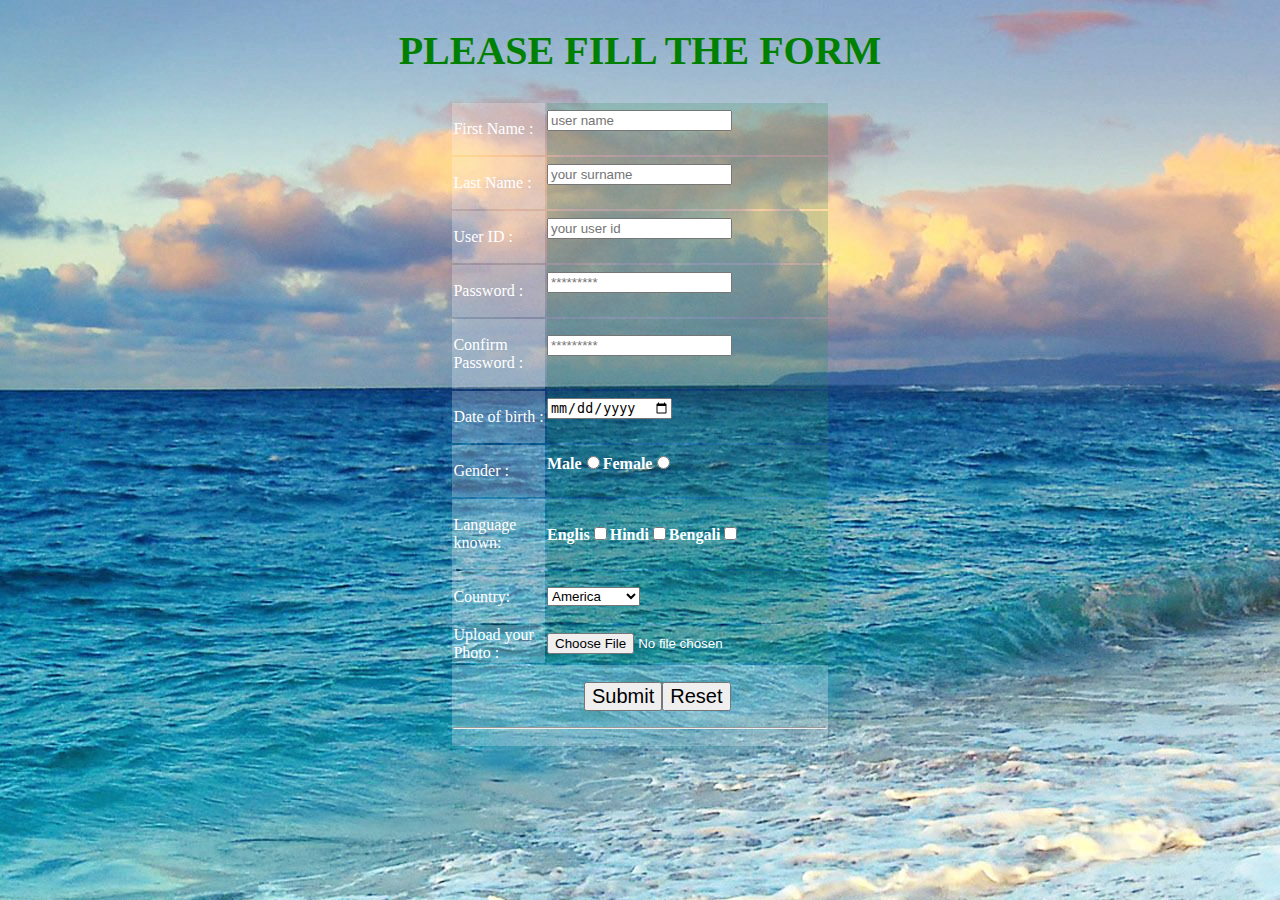
<file: allfolders/mrinal_project/signup.html>
<!doctype html>
<html>
<head>
<style>
body{
	background-image:url('image/image4.jpg');
  text-decoration: center;
  text-align: center;
  background-repeat: no-repeat;
}
h1{
	font-size:40px;
	color:green;
}
.table{
	border:gray;
	width:30%;
  margin-left:35%;
  
}
td{
	background-color:rgba(255, 255, 255, 0.253);
	color:white;
	text-align:left;
	width:15%;
	padding:-1%;
}
th{
	background-color:rgba(46, 139, 86, 0.226);
	color:white;
	text-align:left;
	width:15%;
	padding:0%;	
}

</style>
<title>Signup</title>
</head>
<body>
<h1>PLEASE FILL THE FORM</h1>
<form action="connection_signup_form.php" method="POST" enctype="multipart/form-data">
<table class="table">
     <tr><td><p>First Name : <th><input type="text"name="firstname"required placeholder="user name"></p></td></th></tr>
     <tr><td><p>Last Name : <th><input type="text"name="lastname"required placeholder="your surname"></p></td></tr>
     <tr><td><p>User ID : <th><input type ="email"name="userid"required placeholder="your user id"></p></td></tr>
     <tr><td><p>Password : <th><input type="password"name="password"required placeholder="*********"></p></td></tr>
     <tr><td><p>Confirm Password : <th><input type="password"name="confmpassword"required placeholder="*********"></p></th></td></tr>
     <tr><td><p>Date of birth : <th><input type="date"name="dateofbirth"required placeholder="date of birth"></p></td></tr>
     <tr><td><p>Gender : <th>Male<input type="radio"name="gender"value="male">Female<input type="radio"name="gender"value="female"></p></td></tr>
     <tr><td><p>Language known:<th> Englis<input type="checkbox"name="language"value="english">Hindi<input type="checkbox"name="language"value="hindi">Bengali<input type="checkbox"name="language"value="bengali"></td></tr>
     <tr><td><p>Country: <th><select></p>
    <option name="contry">America</option>
    <option name="contry">Bangladesh</option>
    <option name="contry">India</option>
    </select><br></td></tr>
	 <tr><td>Upload your Photo :
   <th><input type="file" name="img" id="img" value="Upload image" accept="image/*">
  
     <tr><td colspan="2"><p style="margin-left:35%;"><input style="font-size:20px;" type="submit"value="Submit"><input style="font-size:20px;" type="reset"value="Reset">
    <hr></p></th></tr>
	</table>
</form>

</html>
</file>
<file: allfolders/krishna_project/css/templatemo-style.css>
/*

Simple House

https://templatemo.com/tm-539-simple-house

*/

ul, nav, body, h1, h2, h4, h6, p, figure {
  margin: 0;
  padding: 0;
}

a, button { transition: all 0.3s ease; }

/* Bootstrap grid system  */

html {
  box-sizing: border-box;
  -ms-overflow-style: scrollbar;
}

*,
*::before,
*::after {
  box-sizing: inherit;
}

.container {
  width: 100%;
  max-width: 1200px;
  margin-right: auto;
  margin-left: auto;
}

.tm-container-inner,
.tm-container-inner-2 {
  padding-left: 15px;
  padding-right: 15px;
}

.row {
  display: -ms-flexbox;
  display: flex;
  -ms-flex-wrap: wrap;
  flex-wrap: wrap;
  margin-left: -15px;
  margin-right: -15px;
}

.col-lg-3,
.col-lg-4,
.col-lg-6,
.col-md-4,
.col-md-6,
.col-sm-6, 
.col-12 {
  position: relative;
  width: 100%;
  padding-right: 15px;
  padding-left: 15px;
}

.col-12 {
  -ms-flex: 0 0 100%;
  flex: 0 0 100%;
  max-width: 100%;

}

@media (min-width: 576px) {
  .col-sm-6 {
    -ms-flex: 0 0 50%;
    flex: 0 0 50%;
    max-width: 50%;
  }
}

@media (min-width: 768px) {
  .col-md-4 {
    -ms-flex: 0 0 33.333333%;
    flex: 0 0 33.333333%;
    max-width: 33.333333%;
  }
  
  .col-md-6 {
    -ms-flex: 0 0 50%;
    flex: 0 0 50%;
    max-width: 50%;
  }
}

@media (min-width: 992px) {
  .col-lg-3 {
    -ms-flex: 0 0 25%;
    flex: 0 0 25%;
    max-width: 25%;
  }
  
  .col-lg-4 {
    -ms-flex: 0 0 33.333333%;
    flex: 0 0 33.333333%;
    max-width: 33.333333%;
  }
  
  .col-lg-6 {
    -ms-flex: 0 0 50%;
    flex: 0 0 50%;
    max-width: 50%;
  }
}

/*
  primary: #2D99CC
  success: #319966
  danger: #993332
*/

.tm-btn {
  display: inline-block;
  font-size: 1rem;
  width: auto;
  padding: 10px 30px;
  text-decoration: none;
  cursor: pointer;
  border: 0;
}

.tm-btn-default {
  border: 1px solid #ccc;
  background-color: transparent;
  color: #626364;
}

.tm-btn-default:hover,
.tm-btn-default:focus {
  color: white;
  background-color: #98999A;
}

.tm-btn-primary {
  background-color: #2D99CC;
  color: white;
}

.tm-btn-primary:hover,
.tm-btn-primary:focus {
  background-color: #1b6f96;
}

.tm-btn-success {
  background-color: #319966;
  color: white;
}

.tm-btn-success:hover,
.tm-btn-success:focus {
  background-color: #1d6e46;
}

.tm-btn-danger {
  background-color: #993332;
  color: white;
}

.tm-btn-danger:hover,
.tm-btn-danger:focus {
  background-color: #752423;
}

.tm-mb-45 {
  margin-bottom: 45px;
}

.tm-mb-p {
    margin-bottom: 20px;
}

.tm-text-success {
  color: #319966;
}

.text-center {
  text-align: center;
}

.hidden {
  display: none !important;
}

.img-fluid {
  max-width: 100%;
  height: auto;
}

body {
  font-family: 'Open Sans', Arial, sans-serif;
  font-size: 17px;
  background-color: #ccc;
  overflow-x: hidden;
}

.container {
  background-color: white;
}

p, address {
  color: #626364;
  line-height: 1.8;
}

/* Set width and height in JS */
.placeholder {
  width: 100%;
  min-height: 460px;
  background-color: #556E5B;
}

.placeholder-2 {
  width: 100%;
  min-height: 220px;
  background-color: #CFBEA5;
  position: relative;
  z-index: 998;
}

.parallax-window {
  min-height: 460px;
  background: transparent;
  position: relative;
}

.parallax-window-2 {
  min-height: 220px;
  width: 100%;
  margin-left: auto;
  margin-right: auto;
  background: transparent;
  position: relative;
}

.parallax-mirror {
  z-index: 999 !important;
}

.tm-header {
  position: absolute;
  bottom: 0;
  left: 0;
  width: 100%;
  color: white;
  z-index: 1000;
}

.tm-header-inner {
  padding: 40px 50px;
}

@media (max-width: 991px) {
  .tm-header-inner {
    padding: 30px 15px;
  }
}

.tm-site-logo {
  display: inline-block;
  margin-right: 5px;
}

.tm-site-text-box {
  display: inline-block;
}

.tm-site-title {
  font-size: 2.2rem;
  font-weight: 400;
  margin-bottom: 5px;
}

.tm-site-description {
  font-size: 1.1rem;
  font-weight: 400;
}

.tm-nav {
  text-align: right;
  margin-top: 30px;
}

.tm-nav-ul {
  display: flex;
  justify-content: flex-end;
}

.tm-nav-li {
  list-style: none;
  display: block;
  margin-bottom: 0;
  padding-right: 25px;
  padding-left: 25px;
}

@media (max-width: 991px) {
  .tm-nav-li {
    padding-right: 15px;
    padding-left: 15px;
  }
}

.tm-nav-link {
  color: white;
  text-decoration: none;
  padding-bottom: 10px;
}

.tm-nav-link.active,
.tm-nav-link:hover {
  border-bottom: 1px solid white;
}

.tm-welcome-section {
  margin: 60px auto;
  max-width: 655px;
}

.tm-section-title {
  font-size: 2rem;
  font-weight: 400;
  margin-bottom: 30px;
}

.tm-gallery {
  margin-bottom: 80px;
}

.tm-gallery-page {
  max-width: 280px;
  margin-left: auto;
  margin-right: auto;
  display: -ms-flexbox;
  display: flex;
  -ms-flex-wrap: wrap;
  flex-wrap: wrap;
}

.tm-gallery-description {
  font-size: 0.95rem;
}

.tm-section,
.tm-container-inner,
.tm-container-inner-2 {
  margin-left: auto;
  margin-right: auto;
}

/* Small devices (landscape phones, 576px and up) */
@media (min-width: 576px) {
  .tm-gallery-page {
    max-width: 560px;
  }
}

/* Medium devices (tablets, 768px and up) */
@media (min-width: 768px) {
  .tm-gallery-page,
  .tm-section,
  .tm-container-inner,
  .tm-container-inner-2 {
    max-width: 840px;
  }
}

/* Large devices (desktops, 992px and up) */
@media (min-width: 992px) {
  .tm-gallery-page,
  .tm-section {
    max-width: 1120px;
  }
  
  .tm-container-inner {
    max-width: 1120px;
  }
  
  .tm-container-inner-2 {
    max-width: 900px;
  }
}

.tm-gallery-item {
  max-width: 280px;
}

.tm-gallery-img {
  margin-bottom: 20px;
}

.tm-gallery-title {
  font-size: 1.3rem;
  font-weight: 400;
  color: #1A6692;
  margin-bottom: 15px;
}

.tm-gallery-description {
  margin-bottom: 20px;
}

.tm-gallery-price {
  font-size: 1.25rem;
  color: #2F956D;
  margin-bottom: 60px;
}

.tm-paging-links {
  text-align: center;
  margin-bottom: 40px;
}

.tm-paging-item {
  list-style: none;
  display: inline-block;
  border: 1px solid #2F956D;
  margin: 7px;
}

.tm-paging-link {
  padding: 10px 30px;
  display: flex;
  align-items: center;
  justify-content: center;
  text-decoration: none;
  color: #2F956D;
  background-color: transparent;
}

.tm-paging-link.active,
.tm-paging-link:hover {
  background-color: #2F956D;
  color: white;
}

.tm-description-figure {
  text-align: center;  
}

.tm-description-box {
  margin-left: auto;
  margin-right: auto;
}

.tm-description-box {
  padding-left: 0;
  padding-right: 0;
  display: flex;
  flex-direction: column;
  margin-top: 30px;
  max-width: 530px;
}

@media (min-width: 768px) {
  .tm-description-box {
    padding-left: 5px;
    padding-right: 40px;
    margin-top: 0;
  }
}

.tm-right {
  align-self: flex-end;
}

.tm-footer {
  padding: 25px 15px;
  margin-top: 40px;
}

.tm-footer a {
  color: #626364;
  text-decoration: none;
}

.tm-footer a:hover {
  color: #1A6692;
}

/* About */
.tm-persons {
  margin-bottom: 20px;
}

.tm-person {
  display: flex;
  flex-direction: column;
  align-items: center;
  justify-content: center;
  margin-bottom: 60px;
}

@media (min-width: 420px) {
  .tm-person {
    flex-direction: row;
  }
}

.tm-person-description {
  padding-left: 20px;
  padding-right: 20px;
}

.tm-person-name {
  font-size: 1.6rem;
  font-weight: 300;
  color: #09C;
  margin-bottom: 5px;
  margin-top: 15px;
}

@media (min-width: 420px) {
  .tm-person-name {
    margin-top: 0;
  }
}

.tm-person-title {
  color: #C39;
  margin-bottom: 20px;
}

.tm-person-about {
  margin-bottom: 20px;
}

.tm-social-link {
  color: #626364;
  display: inline-block;
  border-radius: 1px;
  background-color: transparent;
  font-size: 1.3rem;
  text-decoration: none;
  width: 40px;
  height: 40px;
  margin-right: 0;
  margin-bottom: 15px;
}

.tm-social-link:hover {
  color: white;
  background-color: #626364;
}

.tm-social-icon {
  display: flex;
  align-items: center;
  justify-content: center;
  width: 100%;
  height: 100%;
}

.tm-feature {
  text-align: center;
  padding: 45px 20px;
}

.tm-feature-icon {
  color: #9f9c9c;
  margin-bottom: 65px;
}

.tm-feature-description {
  margin-bottom: 35px;
  font-size: 1rem;
}

.tm-features {
  margin-top: 35px;
}

.tm-history {
  margin-top: 45px;
}

.tm-history-inner {
  display: flex;
  align-items: center;
  justify-content: center;
  flex-direction: column;
}

.tm-history-img {
  max-width: 100%;
}

@media (min-width: 768px) {
 .tm-history-img {
    max-width: 50%;
  }
  
  .tm-history-inner {
    flex-direction: row;
  }
}

.tm-history-title {
  font-size: 1.6rem;
  font-weight: 300;
  color: #1A6692;
  margin-bottom: 30px;
}

.tm-history-text {
  max-width: 480px;
  margin: 15px auto 0;
}

.tm-history-description {
  margin-bottom: 40px;
}

@media (min-width: 768px) {
 .tm-history-text {
    max-width: auto;
    margin: 0 auto 0 35px;
  } 
}

/* Contact Page */
.tm-contact-form {
  max-width: 100%;
}

@media (min-width: 768px) {
 .tm-contact-form {
    max-width: 310px;
  } 
}

.tm-d-flex {
  display: flex;
  flex-direction: column;
}

.tm-btn-right {
  align-self: flex-end;
}

.form-group {
  margin-bottom: 30px;
}

.form-control {
  display: block;
  width: 100%;
  padding: 0.375rem 0.75rem;
  font-size: 1.1rem;
  font-weight: 400;
  line-height: 1.5;
  color: #626364;
  background-color: #fff;
  background-clip: padding-box;
  border: 1px solid #ced4da;
  border-right: 0;
  border-top: 0;
  border-left: 0;
  border-radius: 0;
  transition: border-color 0.15s ease-in-out, box-shadow 0.15s ease-in-out;
}

.form-control::-ms-expand {
  background-color: transparent;
  border: 0;
}

.form-control:focus {
  color: #495057;
  background-color: #fff;
  border-color: #80bdff;
  outline: 0;
  box-shadow: 0 0 0 0.2rem rgba(0, 123, 255, 0.25);
}

.form-control::-webkit-input-placeholder {
  color: #6c757d;
  opacity: 1;
}

.form-control::-moz-placeholder {
  color: #6c757d;
  opacity: 1;
}

.form-control:-ms-input-placeholder {
  color: #6c757d;
  opacity: 1;
}

.form-control::-ms-input-placeholder {
  color: #6c757d;
  opacity: 1;
}

.form-control::placeholder {
  color: #6c757d;
  opacity: 1;
}

.tm-info-title {
  font-size: 1.6rem;
  font-weight: 300;
  margin-bottom: 30px;
}

address {
  font-style: normal;
  margin-bottom: 50px;
}

.tm-address-box {
  max-width: 100%;
}

@media (min-width: 768px) {
 .tm-address-box {
    max-width: 315px;
  } 
}

.tm-contact-icon {
  display: inline-block;
  margin-right: 25px;
  color: #319966;
}

.tm-contact-link {
  display: inline-block;
  color: #626364;
  margin-bottom: 25px;
  text-decoration: none;
}

.tm-contact-social {
  margin-top: 10px;
}

.tm-map {
  max-width: 900px;
  height: 450px;
  width: 100%;
  margin-left: auto;
  margin-right: auto;
}

.tm-map iframe {
  width: 100%;
  height: 100%;
}

.tm-contact-section {
  padding-bottom: 30px;
}

.tm-map-section {
  padding-top: 40px;
  padding-bottom: 40px;
}

.tm-info-section {
  padding-top: 30px;
}

.tm-faq {
  max-width: 650px;
  margin-left: auto;
  margin-right: auto;
}

.tm-accordion {
  padding-top: 40px;
}

/* https://www.w3schools.com/howto/howto_js_accordion.asp */
/* Style the buttons that are used to open and close the accordion panel */
.accordion {
  font-size: 1.2rem;
  font-family: 'Open Sans', Helevetica, Arial, sans-serif;
  color: #999;
  background-color: transparent;
  border: 1px solid #d0d0d0;
  margin-bottom: 17px;
  margin-top: 17px;
  cursor: pointer;
  padding: 10px 20px 6px;
  width: 100%;
  text-align: left;
  outline: none;
  transition: 0.4s;
}

/* Add a background color to the button if it is clicked on (add the .active class with JS), and when you move the mouse over it (hover) */
.accordion.active, .accordion:hover {
  color: #09C;
}

@keyframes changeIcon {
  0% {
    content: '\f0d9';
  }
  50% {
    color: white;
  }
  100% {
    content: "\f0d7";
  }
}

@keyframes changeIconBack {
  0% {
    content: '\f0d7';
  }
  50% {
    color: white;
  }
  100% {
    content: "\f0d9";
  }
}

.accordion:after {
  font-family: 'Font Awesome 5 Free';
  font-weight: 900;
  animation: changeIconBack 0.3s linear;
  content: '\f0d9';
  font-size: 2rem;
  color: #999;
  float: right;
  margin-left: 5px;
}

.accordion.active:after {
  animation: changeIcon 0.3s linear;
  content: '\f0d7';
}

/* Style the accordion panel. Note: hidden by default */
.panel {
  background-color: white;
  max-height: 0;
  overflow: hidden;
  transition: max-height 0.2s ease-out;
}

.panel p {
  padding: 5px 20px 30px;
}
</file>
<file: allfolders/mrinal_project/css/style.css>
/*

Conquer Template

http://www.templatemo.com/tm-476-conquer


iframe {
  display: block;
  border: 0;
  position: absolute; 
  width: 100%; 
  height: 100%; 
}

*/

body,
h1,
h2,
h3,
h4,
h5,
h6,
.h1,
.h2,
.h3,
.h4,
.h5,
.h6 {
    font-family: "Open Sans", Helvetica, Arial, sans-serif!important;
}
body {
  overflow-x: hidden;
}

img {
  max-width: 100%;
  height: auto;
  border: none;
}
h1 {
  font-size: 36px;
}
h2 {
  font-size: 20px;
  font-weight: 700;
}
p{
  font-size: 14px;
  line-height: 1.6em;
  margin: 0;
}
a:hover { text-decoration: none; }

/* Start Main Menu */
header {
  /*background-image: url("../img/bg-1.jpg");
  background-position: center center;
  background-repeat: no-repeat;
  background-size: cover;*/
  padding: 235px 0;
  /*margin-bottom: 60px;*/
  /*background-attachment: fixed;*/
  /*background-size: 100% 100%;*/
}
ul#menu {
background: #40475A none repeat scroll 0 0;
padding: 6px;
position: fixed;
text-shadow: 0 1px 1px rgba(0, 0, 0, 0.2);
width: 100%;
z-index: 999;
    }
.main-menu {
  margin-top: -234px;
}
.main-menu ul{}
.main-menu ul li {
  display: inline-block;
  padding: 10px;
}
.main-menu ul li a {
  background: #383E4C none repeat scroll 0 0;
  border: 1px solid #646d7c;
  color: #fff;
  font-size: 20px;
  padding: 5px 20px;
  text-decoration: none;
  text-transform: capitalize;
}
/*.main-menu ul li.active a,*/
.main-menu ul li a:focus,
.main-menu ul li a:hover {
  background: #49505F;
}
.header-content  h1 {
  color: #fff;
  font-size: 70px;
  text-transform: uppercase;
  text-shadow: 2px 2px #000;
}
.header-content h4 {
  color: #fff;
  font-size: 25px;
  text-shadow: 1px 1px #333;
}
.single-page-nav { text-align: center; }
/* End Header CSS */

/* Start Feature CSS */
.green-text { color: #178A27; }
.blue-text { color: #1686C1; }
.gray-text { color: #1686C1; }
.green-btn { background: #178A27; }
.green-btn:hover { background: #449D44; }
.blue-btn { background: #1686C1; }
.blue-btn:hover { background: #31B0D5; }
.red-btn { background: #852406; }
.red-btn:hover { background: #C9302C; }
.feature-content {
    background: #F2F2F2;
    padding-bottom: 40px;
}
.feature-content-title {
    padding: 0 20px;
    text-align: left;    
}
.feature-content-description {
    padding: 0 20px 35px;
    text-align: left;
    color: #333333;
    margin-top: 15px;
}
.feature-content-link {
    border-radius: 5px;
    color: #fff;
    font-size: 18px;
    padding: 10px 30px;
    text-decoration: none;
    text-transform: capitalize;
    -webkit-transition: all 0.3s ease;
            transition: all 0.3s ease;
}
.feature-content-link:hover, .feature-content-link:link, .feature-content-link:visited  {
  color: white;
  text-decoration: none;
}

/* End Feature CSS */

/* Start Blog CSS */
#blog-area {
    margin: 60px 0px;
}
.blog-content {
  background: #F2F2F2;
  padding-bottom:25px;
  max-width: 555px;
  margin: 0 auto;
}
.blog-content h2 {
    color: #666666;
    text-transform: capitalize;
}
.blog-content p {
    padding: 27px;
    text-align: left;
    color: #333333;
}
.blog-content span {
  margin-left: 225px;
}
.blog-content span a {
    background: #fff none repeat scroll 0 0;
    border: 1px solid #ccc;
    border-radius: 10px;
    color: #666666;
    font-size: 18px;
    padding: 10px 30px;
    text-decoration: none;
    text-transform: capitalize;
}
.blog-content span a:hover {
    background: #E6E6E6 none repeat scroll 0 0;
}
.blog-content > p#blofr {
    padding: 8px;
}
/* End Blog CSS */

/* Start Services CSS */
div#service-area-main {
    float: left;
    width: 100%;
  margin-top:-200px;
}
.our-service{
  margin:65px 0px 85px;
}
/*section#services-area {
  background-image: url("../img/bg-2.jpg");
  background-position: center center;
  background-size: cover;
  background-attachment: fixed;
  background-repeat: no-repeat;
}*/
.service  h1 {
  color: #fff;
  text-transform: capitalize;
  text-shadow: 2px 2px #aaa;
  margin-bottom: 20px;
}
.service > p {
    color: #fff;
    font-size: 18px;
}
/* End Services CSS */

/* Start Testimornial CSS */
#testimornial-area{
  margin: 60px 0;
}
h2 {
    color: #666666;
}
.testimonial-content {
  background-color: #f2f2f2;
  height: 500px;
  max-width: 260px;
  margin: 0 auto 30px;
}
.testimonial-content  p {
    padding: 10px 20px;
    text-align: left;
}
.content-link {
    background: #fff none repeat scroll 0 0;
    border: 1px solid #cdcdcd;
    border-radius: 10px;
    color: #666;
    display: inline-block;
    font-size: 18px;
    padding: 10px 30px;
    text-decoration: none;
    text-transform: capitalize;
    margin-top: 15px;
    -webkit-transition: all 0.3s ease;
            transition: all 0.3s ease;
}
.content-link:hover,
.content-link:focus {
    background: #E6E6E6 none repeat scroll 0 0;
}

/* End Testimornial CSS */

/* Start Contact CSS */
/*section#contact-area {
  background-image: url("../img/bg-3.jpg");
  background-position: center center;
  background-size: cover;  
  background-attachment: fixed; 
}*/
.contact-content h1 {
    color: #fff;
    text-transform: capitalize;
    margin-bottom: 30px;
  text-shadow: 2px 2px #333;
}
.contact-content p {
    background: rgba(242, 242, 242, 0.4) none repeat scroll 0 0;
    border-radius: 5px;
    color: #000;
    font-size: 16px;
    margin-bottom: 20px;
    padding: 20px 15px;
}
.contact-form-left { padding-left: 0; }
.contact-form-right { padding-right: 0; }
input {
    margin-bottom: 15px;    
}
.form-control {
  border: none;
  background: rgba(242, 242, 242, 0.4);
}
#comment.form-control {

}
.form-group button {
  background: #262628 none repeat scroll 0 0;
  color: #fff;
  margin-top: 20px;
  padding: 10px 30px;
  font-size: 18px;
  border-radius:10px;
  -webkit-transition: all 0.3s ease;
          transition: all 0.3s ease;
}
/* End Contact CSS */

/* Start Footer CSS */
.footer-content  h1 {
    color: #666;
    font-size: 32px;
    font-style: italic;
    margin-bottom: 25px;
    margin-top: 35px;
}
.footer-content  p {
    color: #999;
    font-style: italic;
    margin-bottom: 30px;
}
.copy {
    color: #666;
    font-size: 12px;
    margin-bottom: 30px;
    margin-top: 10px;
}

/* Slick Nav CSS */
.slicknav_menu {
    display:none;
}
.slicknav_nav a {
    text-transform: capitalize;
}
.slicknav_menu {
  background: #40475a none repeat scroll 0 0;
}
/* Scrool To top */
/* Image style */
#scrollUp {
    background-image: url("../img/top.png");
    bottom: 20px;
    right: 20px;
    width: 38px;    /* Width of image */
    height: 38px;   /* Height of image */
}
/* End Scroll To top */

.about-section {
    height: 100%;
    padding-top: 70px;
}

.services-section {
    height: 100%;
   /* padding-top: 150px;*/
}
.tm-box {
  background-color: #F2F2F2;
  max-width: 1140px;
  width: 100%;
}
.tm-box-description {
  padding: 30px;
}
.tm-box-p {
  margin-bottom: 10px;
}
.tm-box-p:last-child {
  margin-bottom: 0;
}
.contact-section {
    height: 100%;
    padding-top: 80px;
    padding-bottom: 60px;
}
.form-control {
  color: #000;
}
.contact-section .container {
  max-width: 750px;
}

/*https://css-tricks.com/snippets/css/style-placeholder-text/*/
.form-control::-webkit-input-placeholder {
   color: black;
}
.form-control:-moz-placeholder { /* Firefox 18- */
   color: black;  
}
.form-control::-moz-placeholder {  /* Firefox 19+ */
   color: black;  
}
.form-control:-ms-input-placeholder {  
   color: black;  
}

/*************navigation******************/

 .navbar-inverse {
    background-color: #383E4C;
    border-color: #383E4C;
}
.navbar-nav>li {
    display: inline-block;
    padding: 10px;
}
.navbar-inverse .navbar-nav>li>a {
    background: #383E4C none repeat scroll 0 0;
    border: 1px solid #646d7c;
    color: #fff ;
    font-size: 20px;
    padding: 15px 25px;
    text-decoration: none;
    text-transform: capitalize;
    -webkit-transition: all 0.3s ease;
            transition: all 0.3s ease;
}

.navbar-inverse .navbar-nav > li > a.current,
.navbar-inverse .navbar-nav > li > a:hover {
        background: #49505F;
}
.navbar .navbar-nav {
    display: inline-block;
    float: none;
}

.navbar .navbar-collapse {
    text-align: center;
}

/* Media Queries
----------------------*/

@media only screen and (min-width: 992px) and (max-width: 1199px) {
  .blog-content > p#blofr {
    padding: 18px;
  }
  .contact-content p {
    font-size: 15px;
  }
}

/*    Tablet Layout: 768px. */

@media only screen and (min-width: 768px) and (max-width: 991px) {
  .blog-content p {
    margin-bottom: 21px;
    padding: 27px;
  }
  .blog-content span { margin-left: 0; }
  .service > p { font-size: 18px; }
  .contact-content p {
    font-size: 18px;
    padding: 15px 0;
  }
  .navbar-nav > li {
    padding: 6px;
  }
  .navbar-inverse .navbar-nav > li > a {
    font-size: 16px;
  }
}

@media only screen and (max-width: 1024px) {
  header,
  section#services-area,
  section#contact-area {
    background-attachment: scroll;
  }
}

@media only screen and (max-width: 767px) {
  
  header {
    height: 75vh;
    padding: 0 15px;
    display: -webkit-flex;
    display: -ms-flexbox;
    display: -webkit-box;
    display: flex;
    -webkit-align-items: center;
        -ms-flex-align: center;
            -webkit-box-align: center;
            align-items: center;
    -webkit-box-pack: center;
    -webkit-justify-content: center;
        -ms-flex-pack: center;
            justify-content: center;
  } 

  ul#menu { display:none; }

  .slicknav_menu {
    display: block;
    position: fixed;
    width: 100%;
    z-index: 999;
    background:none;
  }
  .header-content h1 {
   font-size: 55px;
  }
  .feature-content {
    max-width: 360px;
    margin: 0 auto 30px;
  }
  .feature-content-title,
  .feature-content-description {
   text-align: center;
  }
  .blog-content { margin-bottom: 30px; }
  .blog-content p { text-align: center; }
  .blog-content span { margin-left: 0; }
  .testimornial-content p { text-align: center; }
  .footer-content h4 { font-size: 16px; }
  .navbar-nav>li { display: block; }
  .navbar-inverse {
    background: none;
    border: none; 
  }
  .navbar-inverse .navbar-toggle { background-color: #333; }
  .navbar-inverse .navbar-collapse, 
  .navbar-inverse .navbar-form {
    background-color: #49505F;
  }
  .navbar .navbar-nav {
    width: 100%;
    margin:0;
  }
  .navbar-collapse {
    padding-right: 0px;
    padding-left: 0px;
  }
  .navbar-nav>li {
    width: 100%;
    border-bottom: 1px solid #999;
    padding:0px;
  }
  .navbar-nav>li:last-child { border-bottom: none;  }
  .navbar-inverse .navbar-nav>li>a {
    background:none;
    border: none;
    width: 100%;
    padding: 10px 0px;
  }
  .navbar-inverse .navbar-nav>li>a:focus, 
  .navbar-inverse .navbar-nav>li>a:hover {
    background-color: #383E4C;
  }
  .navbar-inverse .navbar-nav>.active>a, 
  .navbar-inverse .navbar-nav>.active>a:focus, 
  .navbar-inverse .navbar-nav>.active>a:hover {
    background: #383E4C;
  }
  .navbar-inverse .navbar-nav > li > a { font-size: 16px; }
  .container {
    margin-left: 0;
    margin-right: 0;
  }
  .single-page-nav {
    background-color: #383E4C;
    max-height: 0;
    -webkit-transition: max-height 0.8s;
            transition: max-height 0.8s;
    overflow: hidden;
  }
  /*http://css3.bradshawenterprises.com/animating_height/*/
  .single-page-nav.show {
    max-height: 250px;
    overflow: auto;
  }
  .contact-form-left {
    padding-right: 0;
  }
  .contact-form-right {
    padding-left: 0;
  }
}

/*    Wide Mobile Layout: 480px. */

@media only screen and (min-width: 480px) and (max-width: 767px) {
  .header-content h1 {
    font-size: 70px;
  }
}

@media only screen and (max-width: 520px) {
  .col-xxs-12 {
    width: 100%;
  }
}

@media only screen and (max-width: 480px) {
  header { height: 50vh; }
}
</file>
